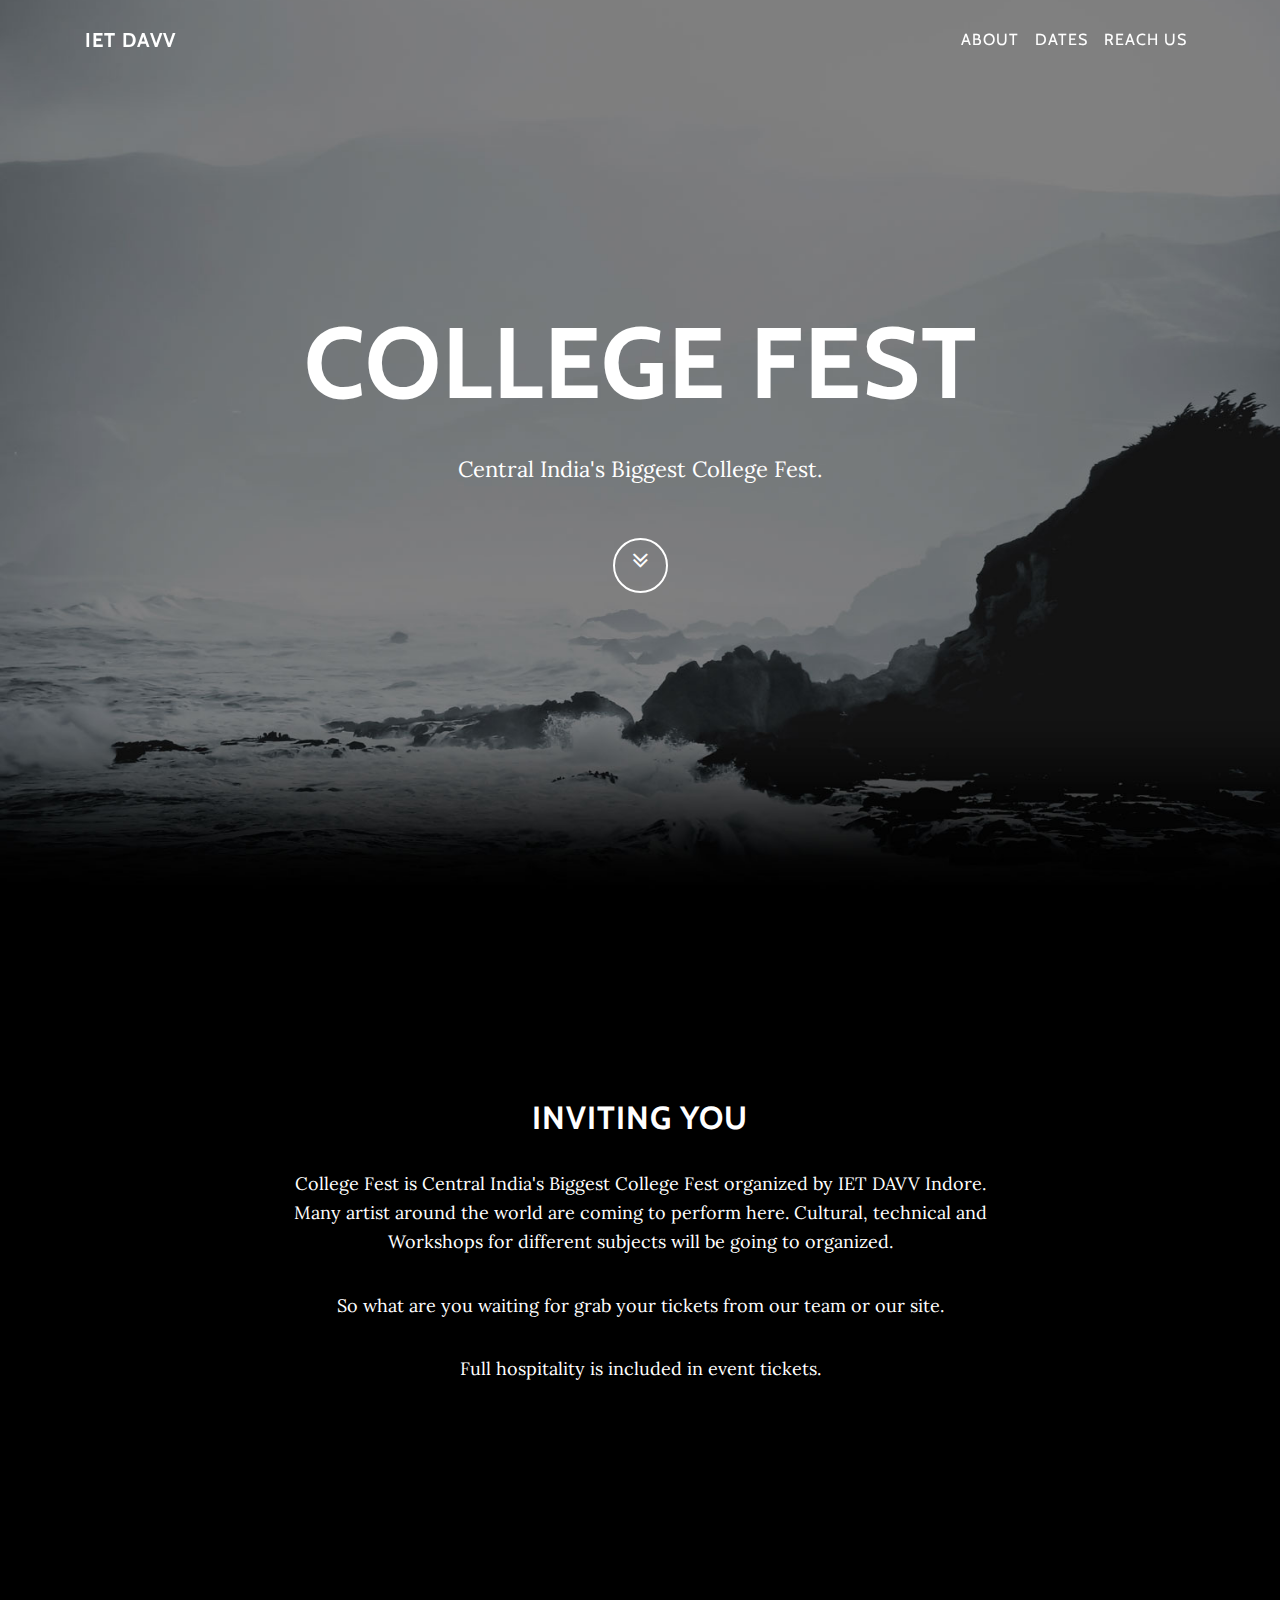
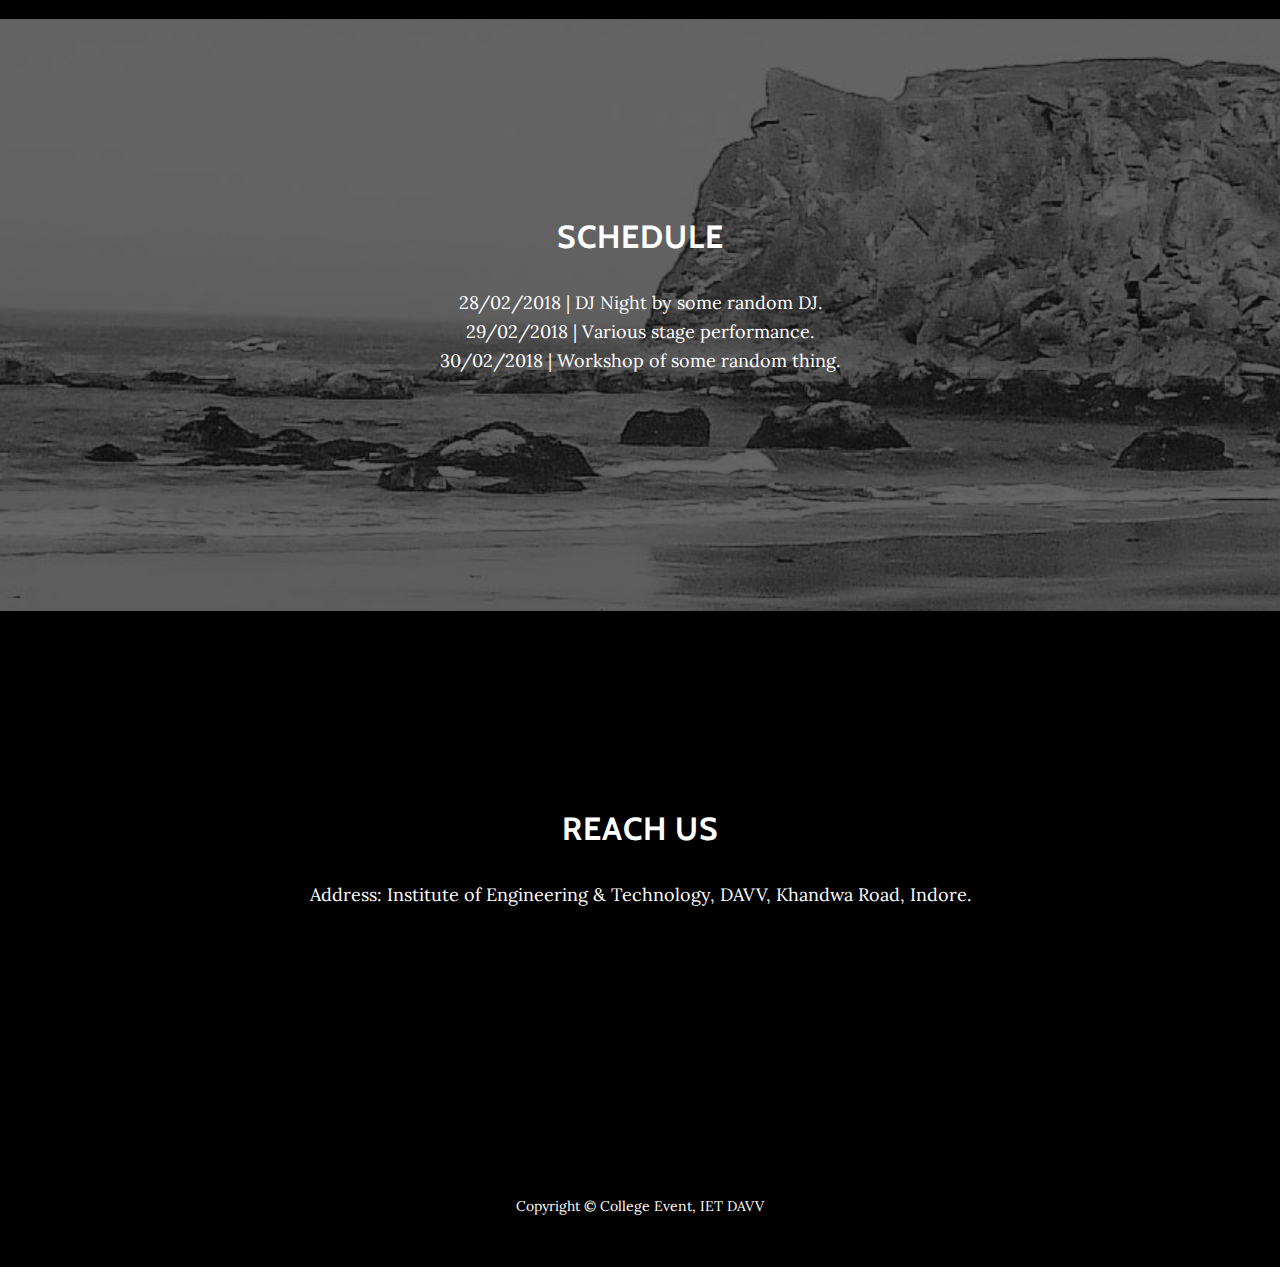
<file: assignment6/index.html>
<!--Develop an attractive Web site for an event to be organized in your institute.-->
<html>
 <head>
    <title>Assignment 6: Event Site</title>
    <link href="vendor/bootstrap/css/bootstrap.min.css" rel="stylesheet">
    <!-- Custom fonts-->
    <link href="vendor/font-awesome/css/font-awesome.min.css" rel="stylesheet" type="text/css">
    <link href="https://fonts.googleapis.com/css?family=Lora:400,700,400italic,700italic" rel="stylesheet" type="text/css">
    <link href='https://fonts.googleapis.com/css?family=Cabin:700' rel='stylesheet' type='text/css'>
    <!-- Custom styles -->
    <link href="css/grayscale.min.css" rel="stylesheet">
  </head>
  <body id="page-top">
    <!-- Navigation -->
    <nav class="navbar navbar-expand-lg navbar-light fixed-top" id="mainNav">
      <div class="container">
        <a class="navbar-brand js-scroll-trigger" href="#page-top">IET DAVV</a>
        <button class="navbar-toggler navbar-toggler-right" type="button" data-toggle="collapse" data-target="#navbarResponsive" aria-controls="navbarResponsive" aria-expanded="false" aria-label="Toggle navigation">
          Menu
          <i class="fa fa-bars"></i>
        </button>
        <div class="collapse navbar-collapse" id="navbarResponsive">
          <ul class="navbar-nav ml-auto">
            <li class="nav-item">
              <a class="nav-link js-scroll-trigger" href="#about">About</a>
            </li>
            <li class="nav-item">
              <a class="nav-link js-scroll-trigger" href="#dates">Dates</a>
            </li>
            <li class="nav-item">
              <a class="nav-link js-scroll-trigger" href="#contact">Reach Us</a>
            </li>
          </ul>
        </div>
      </div>
    </nav>

    <!-- Header -->
    <header class="masthead">
      <div class="intro-body">
        <div class="container">
          <div class="row">
            <div class="col-lg-8 mx-auto">
              <h1 class="brand-heading">College Fest</h1>
              <p class="intro-text">Central India's Biggest College Fest.</p>
              <a href="#about" class="btn btn-circle js-scroll-trigger">
                <i class="fa fa-angle-double-down animated"></i>
              </a>
            </div>
          </div>
        </div>
      </div>
    </header>

    <!-- About Section -->
    <section id="about" class="content-section text-center">
      <div class="container">
        <div class="row">
          <div class="col-lg-8 mx-auto">
            <h2>Inviting you</h2>
            <p>College Fest is Central India's Biggest College Fest organized by IET DAVV Indore. Many artist around the world are coming to perform here. Cultural, technical and Workshops for different subjects will be going to organized.</p>
            <p>So what are you waiting for grab your tickets from our team or our site.</p>
            <p>Full hospitality is included in event tickets.</p>
          </div>
        </div>
      </div>
    </section>

    <!-- Dates Section -->
    <section id="dates" class="download-section content-section text-center">
      <div class="container">
        <div class="col-lg-8 mx-auto">
          <h2>schedule</h2>
          <p>
          28/02/2018 | DJ Night by some random DJ.<br>
          29/02/2018 | Various stage performance.<br>
          30/02/2018 | Workshop of some random thing.<br>
          </p>
        </div>
      </div>
    </section>

    <!-- Contact Section -->
    <section id="contact" class="content-section text-center">
      <div class="container">
        <div class="row">
          <div class="col-lg-8 mx-auto">
            <h2>Reach Us</h2>
            <p>Address: Institute of Engineering & Technology, DAVV, Khandwa Road, Indore.</p>
          </div>
        </div>
      </div>
    </section>
    <!-- Footer -->
    <footer>
      <div class="container text-center">
        <p>Copyright &copy; College Event, IET DAVV</p>
      </div>
    </footer>

    <!-- Bootstrap core JavaScript -->
    <script src="vendor/jquery/jquery.min.js"></script>
    <script src="vendor/popper/popper.min.js"></script>
    <script src="vendor/bootstrap/js/bootstrap.min.js"></script>
  </body>
</html>
</file>
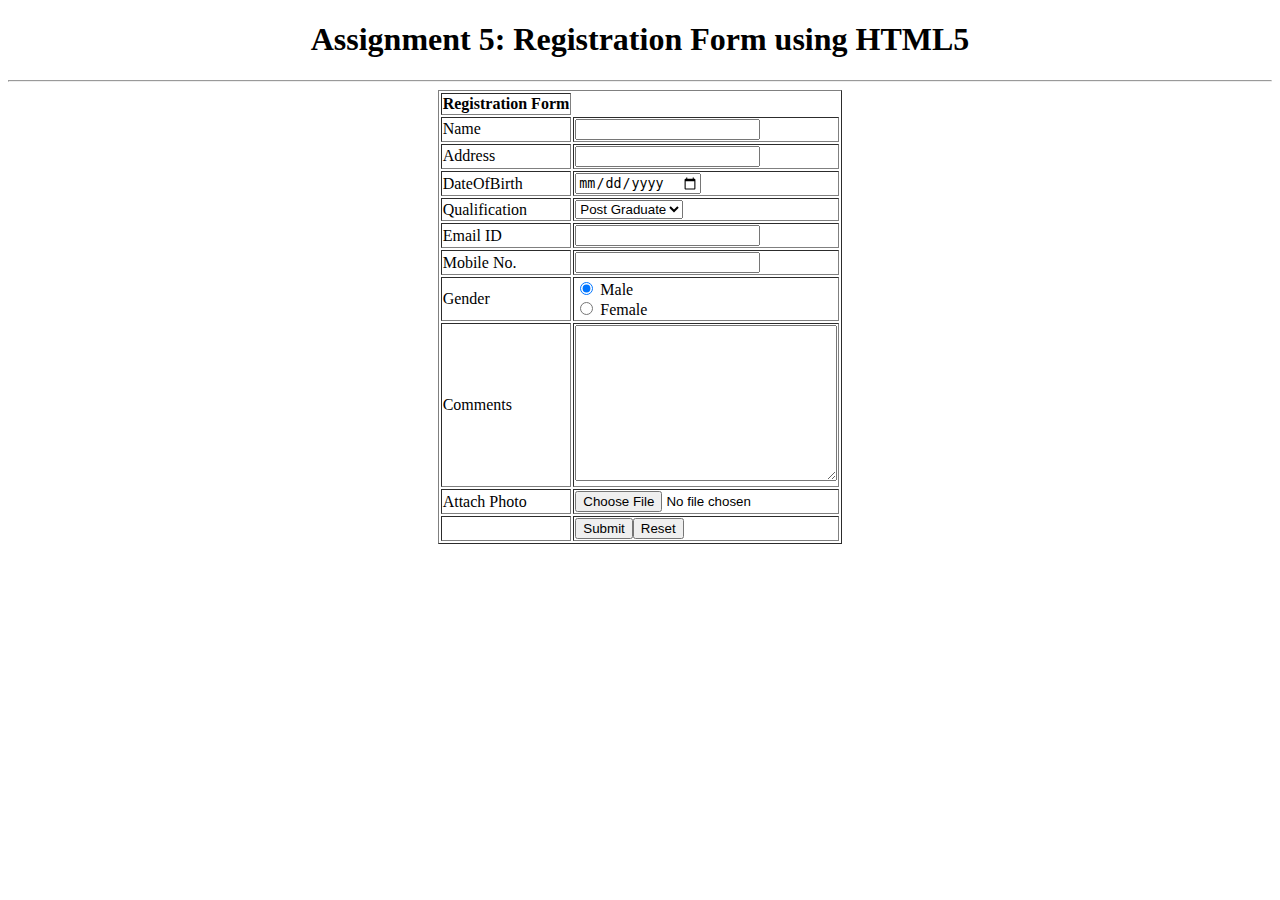
<file: assignment5.html>
<!DOCTYPE html>
<html>
<head>
	<title>Assignment 5: Registration Form using HTML5</title>
</head>
<body>
<h1 align="center"> Assignment 5: Registration Form using HTML5</h1>
<hr>

<table border="1" align="center">
<form>
	<tr>
		<th>Registration Form</th>
	</tr>
	<tr>
		<td>Name</td>
		<td><input type="text" name="name" required></td>
	</tr>

	<tr>
		<td>Address</td>
		<td><input type="text" name="address"></td>
	</tr>
	<tr>
		<td>DateOfBirth</td>
		<td><input type="date" name="dateofbirth" required></td>
	</tr>
	<tr>
		<td>Qualification</td>
		<td><select name="Qualification">

                <option value="PG">Post Graduate</option>
                <option value="Graduate">Graduate</option>
                <option value="SSC">SSC</option>
                <option value="HSC">HSC</option>
        </select>
		</td>
	</tr>
	<tr>
		<td>Email ID</td>
		<td><input type="email" name="email" required></td>
	</tr>
	<tr>
		<td>Mobile No.</td>
		<td><input type="text" name="mobile" min="10" max="13" pattern="[789][0-9]{9}" required></td>
	</tr>
	<tr>
		<td>Gender</td>
		<td><input type="radio" name="gender" value="male" checked> Male<br>
  			<input type="radio" name="gender" value="female"> Female
  		</td>
	</tr>
	<tr>
		<td>Comments</td>
		<td> <textarea name="comment" rows="10" cols="30">
		</textarea> </td>
	</tr>
	<tr>
		<td>Attach Photo</td>
		<td> <input type="file" name="Picture" required> </td>
	</tr>
	<tr>
		<td></td>
		<td><button type="submit" value="Submit">Submit</button><button type="reset" value="Reset">Reset</button></td>
	</tr>
</table>
</form>
</body>
</html>
</file>
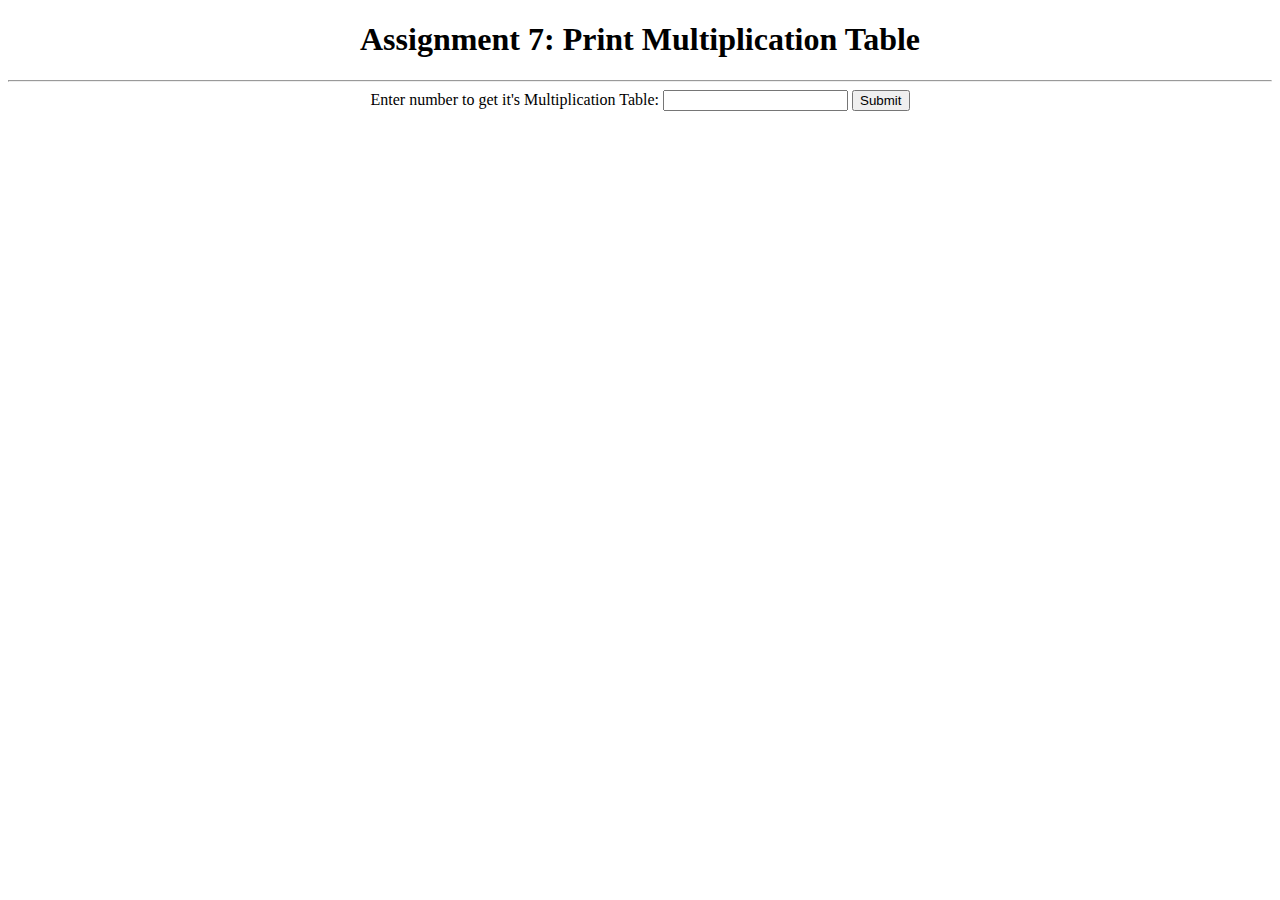
<file: assignment7.html>
<!--. Create javaScript program to print multiplication table using InnerHTML-->
<!DOCTYPE html>
<html>
<head>
	<title>Assignment 7: JavaScript Program</title>
<meta http-equiv="content-type" content="text/html; charset=utf-8" />

</head>
<body>
<h1 align="center">Assignment 7: Print Multiplication Table</h1>
<hr>
<div align="center">
Enter number to get it's Multiplication Table: <input type="text" id="num" max="10" min="1">

<input type="submit" value="Submit" onclick="multiplicationtable()"></div>
<br>
<div id="out" align="center"></div>

<script type="text/javascript" >  
function multiplicationtable() {  
var num = document.getElementById("num").value;  
 var no = parseInt(num);
 var table="";
 var i;
 for (i = 1; i <100; i++) {

 	table += (no +" X " +i +" = " +no*i + "<br>"); 
 }

 	document.getElementById('out').innerHTML=table;  
 
 }  
  </script>  

</body>
</html>
</file>
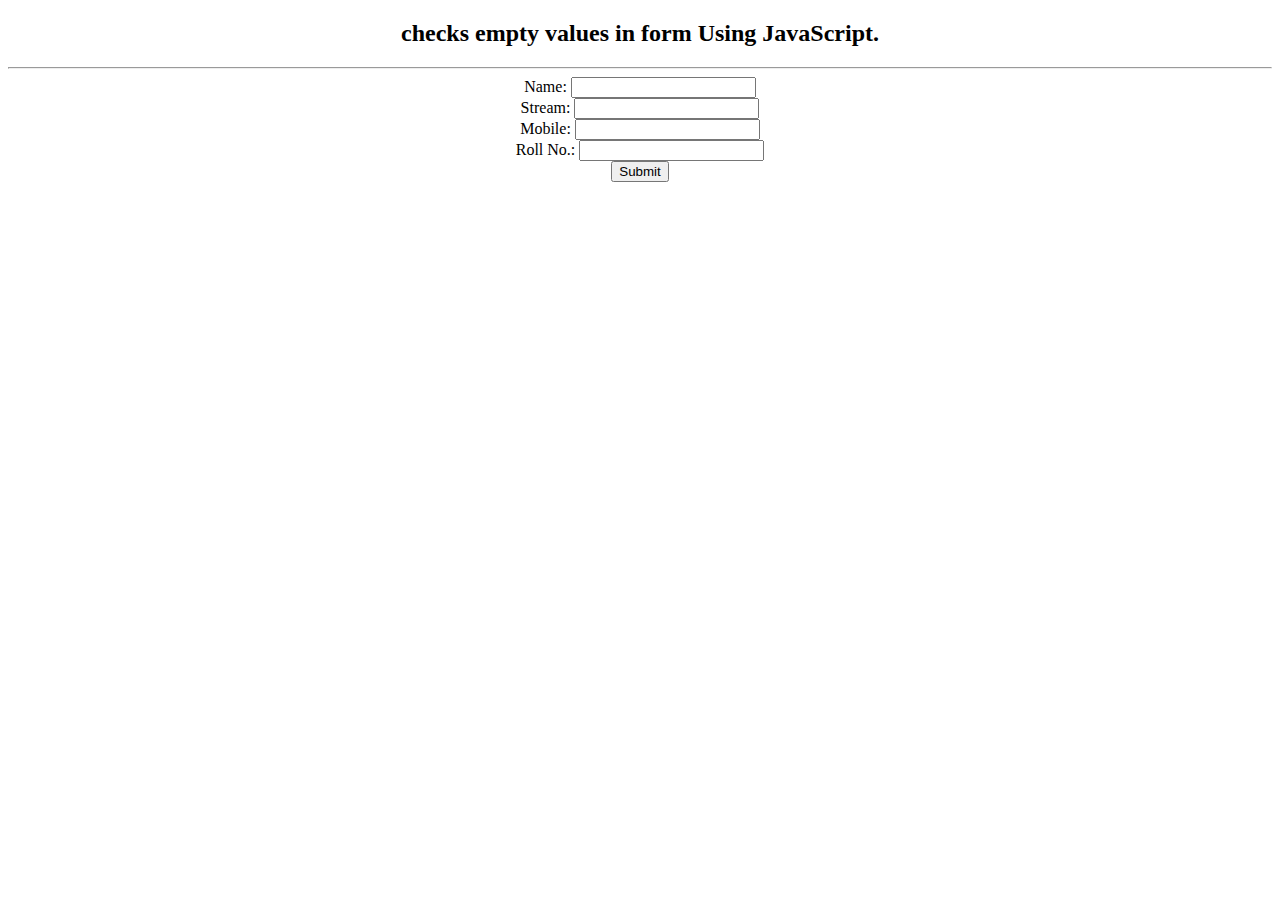
<file: assignment8.html>
<!DOCTYPE html>
<html>
<head>
	<title>Assignment 8: Form Validation Using JavaScript</title>
	<script>
function validateForm() {
    var x = document.forms["myForm"]["name"].value;
    var y = document.forms["myForm"]["class"].value;
    var z = document.forms["myForm"]["mobile"].value;
    var z1 = document.forms["myForm"]["rollno"].value;
    if (x == "") {
        alert("Enter your name.");
        return false;
    }
    if (y == "") {
    	alert("Enter your Stream.")
    	return false;
    }
    if (z== "") {
    	alert("Enter your Mobile Number.");
    }
    if(z1=''){
    	alert("Enter your Roll No.");
    	return false;
    }
}
</script>
</head>
<body>
<h2 align="center">checks empty values in form Using JavaScript.</h2>
<hr>
<div align="center">
<form name="myForm" onsubmit="return validateForm()">
Name: <input type="text" name="name"><br>
Stream: <input type="text" name="class"><br>
Mobile: <input type="text" name="mobile"><br>
Roll No.: <input type="text" name="rollno"><br>
<input type="submit" value="Submit">
</form>
</div>
</body>
</html>
</file>
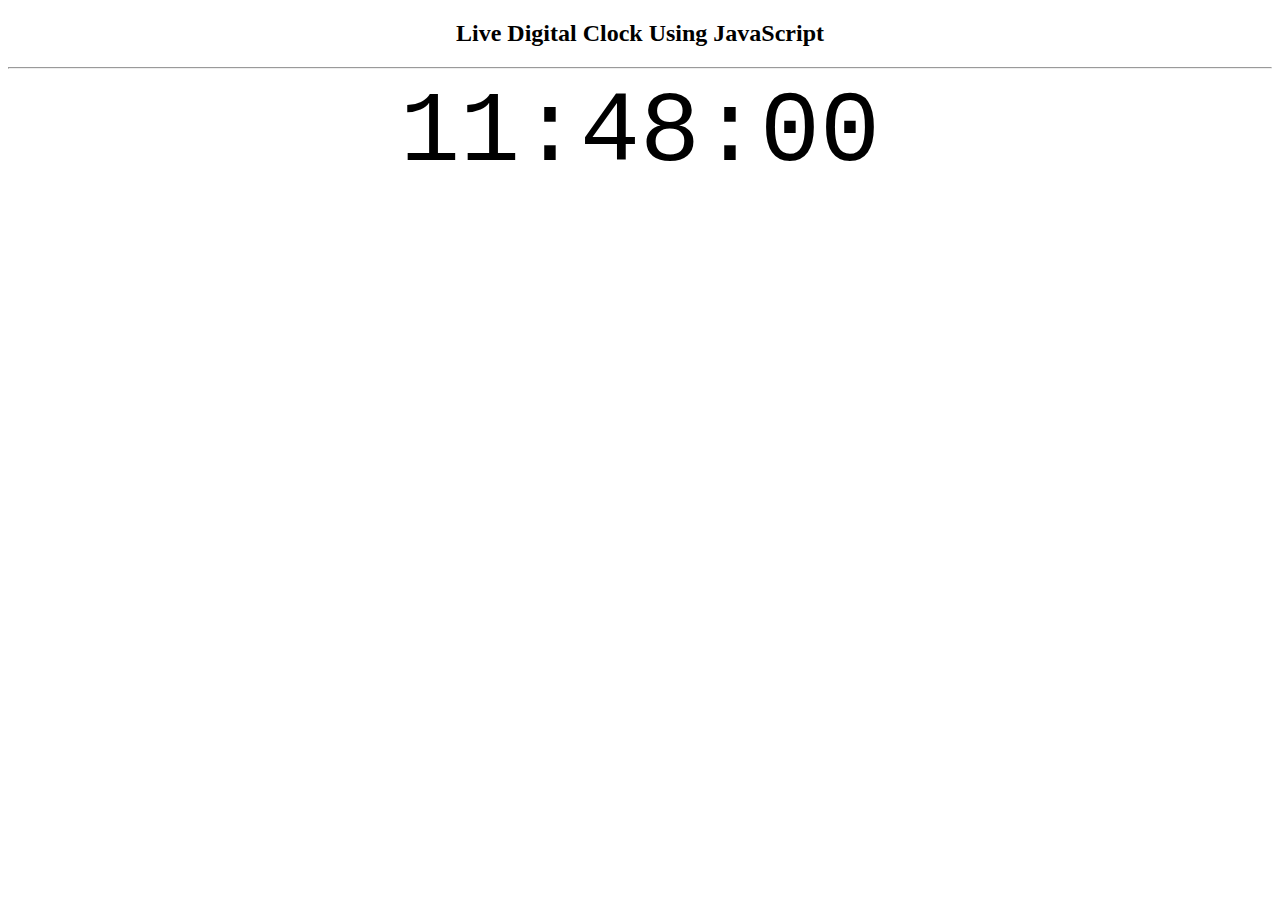
<file: assignment9.html>
<!DOCTYPE html>
<html>
<head>
	<title>Assignment 9: Live Digital Clock</title>
	<style type="text/css">
		.clock{
			text-align: center;
			font-size: 100px;
			font-family: "Courier New", "Lucida Console", "Monospce";
		}
	</style>
</head>
<body onload="startTime()">
<header>
 <h2 align="center">Live Digital Clock Using JavaScript</h2>
	<hr>
	</header>

<div class="clock" id="txt">

</div>

<script type="text/javascript">
		function startTime() {
    var today = new Date();
    var h = today.getHours();
    var m = today.getMinutes();
    var s = today.getSeconds();
    m = checkTime(m);
    s = checkTime(s);
    document.getElementById('txt').innerHTML =
    h + ":" + m + ":" + s;
    var t = setTimeout(startTime, 500);
}
function checkTime(i) {
    if (i < 10) {i = "0" + i};  // add zero in front of numbers < 10
    return i;
}
	</script>
</body>
</html>
</file>
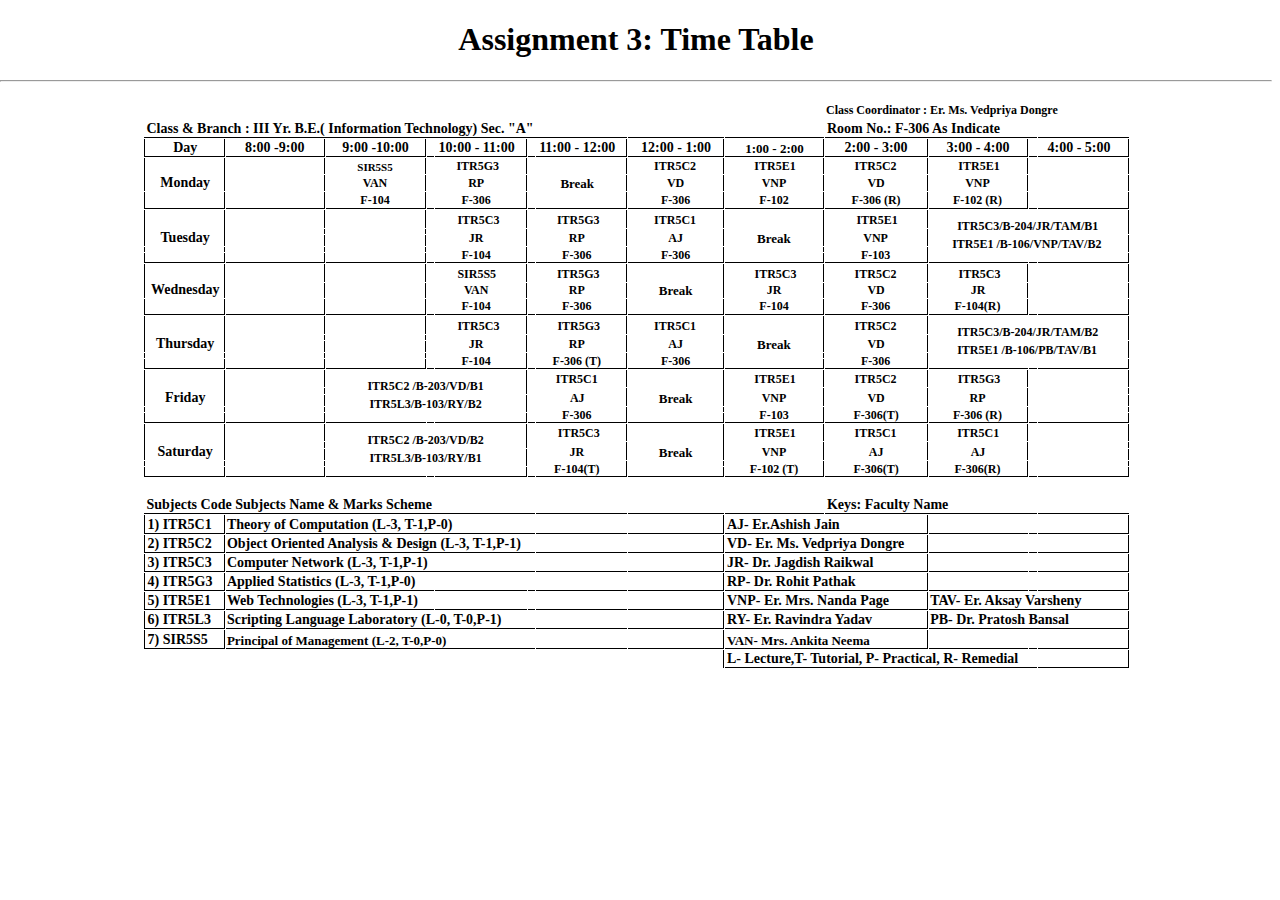
<file: assingment 3.html>
<!DOCTYPE html>
<html>
<head>
	<title>Assignment 3: Time Table</title>
	<style type="text/css">body {margin-top: 0px;margin-left: 0px;}

#page_1 {position:relative; overflow: hidden;margin: 17px 0px 156px 23px;padding: 0px;border: none;width: 1100px;}





.ft0{font: bold 17px 'Times New Roman';line-height: 19px;}
.ft1{font: bold 14px 'Times New Roman';line-height: 17px;}
.ft2{font: 1px 'Times New Roman';line-height: 1px;}
.ft3{font: bold 12px 'Times New Roman';line-height: 15px;}
.ft4{font: bold 13px 'Times New Roman';line-height: 15px;}
.ft5{font: bold 11px 'Times New Roman';line-height: 13px;}
.ft6{font: 1px 'Times New Roman';line-height: 5px;}
.ft7{font: 1px 'Times New Roman';line-height: 11px;}
.ft8{font: bold 12px 'Times New Roman';line-height: 14px;}
.ft9{font: 1px 'Times New Roman';line-height: 9px;}
.ft10{font: 1px 'Times New Roman';line-height: 6px;}

.p0{text-align: left;padding-left: 357px;margin-top: 0px;margin-bottom: 0px;}
.p1{text-align: left;padding-left: 375px;margin-top: 3px;margin-bottom: 0px;}
.p2{text-align: left;padding-left: 224px;margin-top: 1px;margin-bottom: 0px;}
.p3{text-align: left;margin-top: 0px;margin-bottom: 0px;white-space: nowrap;}
.p4{text-align: left;padding-left: 1px;margin-top: 0px;margin-bottom: 0px;white-space: nowrap;}
.p5{text-align: left;padding-left: 3px;margin-top: 0px;margin-bottom: 0px;white-space: nowrap;}
.p6{text-align: left;padding-left: 2px;margin-top: 0px;margin-bottom: 0px;white-space: nowrap;}
.p7{text-align: center;padding-left: 2px;margin-top: 0px;margin-bottom: 0px;white-space: nowrap;}
.p8{text-align: left;padding-left: 19px;margin-top: 0px;margin-bottom: 0px;white-space: nowrap;}
.p9{text-align: center;margin-top: 0px;margin-bottom: 0px;white-space: nowrap;}
.p10{text-align: center;padding-right: 8px;margin-top: 0px;margin-bottom: 0px;white-space: nowrap;}
.p11{text-align: center;padding-left: 1px;margin-top: 0px;margin-bottom: 0px;white-space: nowrap;}
.p12{text-align: right;padding-right: 17px;margin-top: 0px;margin-bottom: 0px;white-space: nowrap;}
.p13{text-align: center;padding-right: 1px;margin-top: 0px;margin-bottom: 0px;white-space: nowrap;}
.p14{text-align: left;padding-left: 21px;margin-top: 0px;margin-bottom: 0px;white-space: nowrap;}
.p15{text-align: center;padding-right: 9px;margin-top: 0px;margin-bottom: 0px;white-space: nowrap;}
.p16{text-align: left;padding-left: 22px;margin-top: 0px;margin-bottom: 0px;white-space: nowrap;}
.p17{text-align: center;padding-right: 6px;margin-top: 0px;margin-bottom: 0px;white-space: nowrap;}
.p18{text-align: left;padding-left: 28px;margin-top: 0px;margin-bottom: 0px;white-space: nowrap;}
.p19{text-align: left;padding-left: 23px;margin-top: 0px;margin-bottom: 0px;white-space: nowrap;}
.p20{text-align: center;padding-left: 3px;margin-top: 0px;margin-bottom: 0px;white-space: nowrap;}
.p21{text-align: center;padding-right: 5px;margin-top: 0px;margin-bottom: 0px;white-space: nowrap;}
.p22{text-align: left;padding-left: 41px;margin-top: 0px;margin-bottom: 0px;white-space: nowrap;}
.p23{text-align: left;padding-left: 43px;margin-top: 0px;margin-bottom: 0px;white-space: nowrap;}
.p24{text-align: left;padding-left: 2px;margin-top: 0px;margin-bottom: 0px;}

.td0{padding: 0px;margin: 0px;width: 83px;vertical-align: bottom;}
.td1{padding: 0px;margin: 0px;width: 100px;vertical-align: bottom;}
.td2{padding: 0px;margin: 0px;width: 8px;vertical-align: bottom;}
.td3{padding: 0px;margin: 0px;width: 92px;vertical-align: bottom;}
.td4{padding: 0px;margin: 0px;width: 304px;vertical-align: bottom;}
.td5{border-bottom: #000000 1px solid;padding: 0px;margin: 0px;width: 483px;vertical-align: bottom;}
.td6{border-bottom: #000000 1px solid;padding: 0px;margin: 0px;width: 100px;vertical-align: bottom;}
.td7{border-bottom: #000000 1px solid;padding: 0px;margin: 0px;width: 213px;vertical-align: bottom;}
.td8{border-bottom: #000000 1px solid;padding: 0px;margin: 0px;width: 91px;vertical-align: bottom;}
.td9{border-left: #000000 1px solid;border-right: #000000 1px solid;border-bottom: #000000 1px solid;padding: 0px;margin: 0px;width: 81px;vertical-align: bottom;}
.td10{border-right: #000000 1px solid;border-bottom: #000000 1px solid;padding: 0px;margin: 0px;width: 99px;vertical-align: bottom;}
.td11{border-bottom: #000000 1px solid;padding: 0px;margin: 0px;width: 8px;vertical-align: bottom;}
.td12{border-right: #000000 1px solid;border-bottom: #000000 1px solid;padding: 0px;margin: 0px;width: 91px;vertical-align: bottom;}
.td13{border-right: #000000 1px solid;border-bottom: #000000 1px solid;padding: 0px;margin: 0px;width: 103px;vertical-align: bottom;}
.td14{border-bottom: #000000 1px solid;padding: 0px;margin: 0px;width: 9px;vertical-align: bottom;}
.td15{border-right: #000000 1px solid;border-bottom: #000000 1px solid;padding: 0px;margin: 0px;width: 90px;vertical-align: bottom;}
.td16{border-left: #000000 1px solid;border-right: #000000 1px solid;padding: 0px;margin: 0px;width: 81px;vertical-align: bottom;}
.td17{border-right: #000000 1px solid;padding: 0px;margin: 0px;width: 99px;vertical-align: bottom;}
.td18{border-right: #000000 1px solid;padding: 0px;margin: 0px;width: 91px;vertical-align: bottom;}
.td19{border-right: #000000 1px solid;padding: 0px;margin: 0px;width: 103px;vertical-align: bottom;}
.td20{padding: 0px;margin: 0px;width: 9px;vertical-align: bottom;}
.td21{border-right: #000000 1px solid;padding: 0px;margin: 0px;width: 90px;vertical-align: bottom;}
.td22{border-right: #000000 1px solid;padding: 0px;margin: 0px;width: 199px;vertical-align: bottom;}
.td23{border-bottom: #000000 1px solid;padding: 0px;margin: 0px;width: 391px;vertical-align: bottom;}
.td24{border-bottom: #000000 1px solid;padding: 0px;margin: 0px;width: 92px;vertical-align: bottom;}
.td25{border-bottom: #000000 1px solid;padding: 0px;margin: 0px;width: 308px;vertical-align: bottom;}
.td26{border-right: #000000 1px solid;border-bottom: #000000 1px solid;padding: 0px;margin: 0px;width: 203px;vertical-align: bottom;}
.td27{border-bottom: #000000 1px solid;padding: 0px;margin: 0px;width: 208px;vertical-align: bottom;}
.td28{border-right: #000000 1px solid;border-bottom: #000000 1px solid;padding: 0px;margin: 0px;width: 199px;vertical-align: bottom;}
.td29{border-bottom: #000000 1px solid;padding: 0px;margin: 0px;width: 313px;vertical-align: bottom;}

.tr0{height: 18px;}
.tr1{height: 17px;}
.tr2{height: 32px;}
.tr3{height: 16px;}
.tr4{height: 34px;}
.tr5{height: 23px;}
.tr6{height: 5px;}
.tr7{height: 11px;}
.tr8{height: 14px;}
.tr9{height: 9px;}
.tr10{height: 33px;}
.tr11{height: 15px;}
.tr12{height: 6px;}
.tr13{height: 35px;}

.t0{width: 987px;margin-top: 17px;font: bold 12px 'Times New Roman';}
	</style>
</head>
<body>
<h1 align="center">Assignment 3: Time Table</h1>
<hr>
<div align="center">
<TABLE cellpadding=1 cellspacing=1 class="t0">
<TR>
	<TD class="tr0 td0"><P class="p3 ft2">&nbsp;</P></TD>
	<TD class="tr0 td1"><P class="p3 ft2">&nbsp;</P></TD>
	<TD class="tr0 td1"><P class="p3 ft2">&nbsp;</P></TD>
	<TD class="tr0 td2"><P class="p3 ft2">&nbsp;</P></TD>
	<TD class="tr0 td3"><P class="p3 ft2">&nbsp;</P></TD>
	<TD class="tr0 td2"><P class="p3 ft2">&nbsp;</P></TD>
	<TD class="tr0 td3"><P class="p3 ft2">&nbsp;</P></TD>
	<TD class="tr0 td1"><P class="p3 ft2">&nbsp;</P></TD>
	<TD class="tr0 td1"><P class="p3 ft2">&nbsp;</P></TD>
	<TD colspan=4 class="tr0 td4"><P class="p4 ft3">Class Coordinator : Er. Ms. Vedpriya Dongre</P></TD>
</TR>
<TR>
	<TD colspan=7 class="tr0 td5"><P class="p5 ft1">Class & Branch : III Yr. B.E.( Information Technology) Sec. "A"</P></TD>
	<TD class="tr0 td6"><P class="p3 ft2">&nbsp;</P></TD>
	<TD class="tr0 td6"><P class="p3 ft2">&nbsp;</P></TD>
	<TD colspan=3 class="tr0 td7"><P class="p6 ft1">Room No.: <NOBR>F-306</NOBR> As Indicate</P></TD>
	<TD class="tr0 td8"><P class="p3 ft2">&nbsp;</P></TD>
</TR>
<TR>
	<TD class="tr1 td9"><P class="p7 ft1">Day</P></TD>
	<TD class="tr1 td10"><P class="p8 ft1">8:00 <NOBR>-9:00</NOBR></P></TD>
	<TD class="tr1 td10"><P class="p9 ft1">9:00 <NOBR>-10:00</NOBR></P></TD>
	<TD class="tr1 td11"><P class="p3 ft2">&nbsp;</P></TD>
	<TD class="tr1 td12"><P class="p10 ft1">10:00 - 11:00</P></TD>
	<TD class="tr1 td11"><P class="p3 ft2">&nbsp;</P></TD>
	<TD class="tr1 td12"><P class="p10 ft1">11:00 - 12:00</P></TD>
	<TD class="tr1 td10"><P class="p11 ft1">12:00 - 1:00</P></TD>
	<TD class="tr1 td10"><P class="p11 ft4">1:00 - 2:00</P></TD>
	<TD class="tr1 td13"><P class="p9 ft1">2:00 - 3:00</P></TD>
	<TD class="tr1 td10"><P class="p9 ft1">3:00 - 4:00</P></TD>
	<TD class="tr1 td14"><P class="p3 ft2">&nbsp;</P></TD>
	<TD class="tr1 td15"><P class="p12 ft1">4:00 - 5:00</P></TD>
</TR>
<TR>
	<TD rowspan=2 class="tr2 td16"><P class="p7 ft1">Monday</P></TD>
	<TD class="tr3 td17"><P class="p3 ft2">&nbsp;</P></TD>
	<TD class="tr3 td17"><P class="p13 ft5">SIR5S5</P></TD>
	<TD class="tr3 td2"><P class="p3 ft2">&nbsp;</P></TD>
	<TD class="tr3 td18"><P class="p14 ft3">ITR5G3</P></TD>
	<TD class="tr3 td2"><P class="p3 ft2">&nbsp;</P></TD>
	<TD class="tr3 td18"><P class="p3 ft2">&nbsp;</P></TD>
	<TD class="tr3 td17"><P class="p13 ft3">ITR5C2</P></TD>
	<TD class="tr3 td17"><P class="p7 ft3">ITR5E1</P></TD>
	<TD class="tr3 td19"><P class="p13 ft3">ITR5C2</P></TD>
	<TD class="tr3 td17"><P class="p7 ft3">ITR5E1</P></TD>
	<TD class="tr3 td20"><P class="p3 ft2">&nbsp;</P></TD>
	<TD class="tr3 td21"><P class="p3 ft2">&nbsp;</P></TD>
</TR>
<TR>
	<TD class="tr3 td17"><P class="p3 ft2">&nbsp;</P></TD>
	<TD class="tr3 td17"><P class="p13 ft3">VAN</P></TD>
	<TD class="tr3 td2"><P class="p3 ft2">&nbsp;</P></TD>
	<TD class="tr3 td18"><P class="p15 ft3">RP</P></TD>
	<TD class="tr3 td2"><P class="p3 ft2">&nbsp;</P></TD>
	<TD class="tr3 td18"><P class="p10 ft4">Break</P></TD>
	<TD class="tr3 td17"><P class="p9 ft3">VD</P></TD>
	<TD class="tr3 td17"><P class="p9 ft3">VNP</P></TD>
	<TD class="tr3 td19"><P class="p9 ft3">VD</P></TD>
	<TD class="tr3 td17"><P class="p13 ft3">VNP</P></TD>
	<TD class="tr3 td20"><P class="p3 ft2">&nbsp;</P></TD>
	<TD class="tr3 td21"><P class="p3 ft2">&nbsp;</P></TD>
</TR>
<TR>
	<TD class="tr3 td9"><P class="p3 ft2">&nbsp;</P></TD>
	<TD class="tr3 td10"><P class="p3 ft2">&nbsp;</P></TD>
	<TD class="tr3 td10"><P class="p13 ft3"><NOBR>F-104</NOBR></P></TD>
	<TD class="tr3 td11"><P class="p3 ft2">&nbsp;</P></TD>
	<TD class="tr3 td12"><P class="p15 ft3"><NOBR>F-306</NOBR></P></TD>
	<TD class="tr3 td11"><P class="p3 ft2">&nbsp;</P></TD>
	<TD class="tr3 td12"><P class="p3 ft2">&nbsp;</P></TD>
	<TD class="tr3 td10"><P class="p9 ft3"><NOBR>F-306</NOBR></P></TD>
	<TD class="tr3 td10"><P class="p9 ft3"><NOBR>F-102</NOBR></P></TD>
	<TD class="tr3 td13"><P class="p9 ft3"><NOBR>F-306</NOBR> (R)</P></TD>
	<TD class="tr3 td10"><P class="p13 ft3"><NOBR>F-102</NOBR> (R)</P></TD>
	<TD class="tr3 td14"><P class="p3 ft2">&nbsp;</P></TD>
	<TD class="tr3 td15"><P class="p3 ft2">&nbsp;</P></TD>
</TR>
<TR>
	<TD rowspan=3 class="tr4 td16"><P class="p7 ft1">Tuesday</P></TD>
	<TD class="tr0 td17"><P class="p3 ft2">&nbsp;</P></TD>
	<TD class="tr0 td17"><P class="p3 ft2">&nbsp;</P></TD>
	<TD class="tr0 td2"><P class="p3 ft2">&nbsp;</P></TD>
	<TD class="tr0 td18"><P class="p16 ft3">ITR5C3</P></TD>
	<TD class="tr0 td2"><P class="p3 ft2">&nbsp;</P></TD>
	<TD class="tr0 td18"><P class="p17 ft3">ITR5G3</P></TD>
	<TD class="tr0 td17"><P class="p13 ft3">ITR5C1</P></TD>
	<TD rowspan=3 class="tr4 td17"><P class="p9 ft4">Break</P></TD>
	<TD class="tr0 td19"><P class="p7 ft3">ITR5E1</P></TD>
	<TD colspan=3 rowspan=2 class="tr5 td22"><P class="p18 ft3"><NOBR>ITR5C3/B-204/JR/TAM/B1</NOBR></P></TD>
</TR>
<TR>
	<TD class="tr6 td17"><P class="p3 ft6">&nbsp;</P></TD>
	<TD class="tr6 td17"><P class="p3 ft6">&nbsp;</P></TD>
	<TD class="tr6 td2"><P class="p3 ft6">&nbsp;</P></TD>
	<TD rowspan=2 class="tr3 td18"><P class="p15 ft3">JR</P></TD>
	<TD class="tr6 td2"><P class="p3 ft6">&nbsp;</P></TD>
	<TD rowspan=2 class="tr3 td18"><P class="p15 ft3">RP</P></TD>
	<TD rowspan=2 class="tr3 td17"><P class="p9 ft3">AJ</P></TD>
	<TD rowspan=2 class="tr3 td19"><P class="p13 ft3">VNP</P></TD>
</TR>
<TR>
	<TD class="tr7 td17"><P class="p3 ft7">&nbsp;</P></TD>
	<TD class="tr7 td17"><P class="p3 ft7">&nbsp;</P></TD>
	<TD class="tr7 td2"><P class="p3 ft7">&nbsp;</P></TD>
	<TD class="tr7 td2"><P class="p3 ft7">&nbsp;</P></TD>
	<TD colspan=3 rowspan=2 class="tr3 td22"><P class="p19 ft3"><NOBR>ITR5E1 /B-106/VNP/TAV/B2</NOBR></P></TD>
</TR>
<TR>
	<TD class="tr6 td16"><P class="p3 ft6">&nbsp;</P></TD>
	<TD class="tr6 td17"><P class="p3 ft6">&nbsp;</P></TD>
	<TD class="tr6 td17"><P class="p3 ft6">&nbsp;</P></TD>
	<TD class="tr6 td2"><P class="p3 ft6">&nbsp;</P></TD>
	<TD rowspan=2 class="tr8 td12"><P class="p15 ft8"><NOBR>F-104</NOBR></P></TD>
	<TD class="tr6 td2"><P class="p3 ft6">&nbsp;</P></TD>
	<TD rowspan=2 class="tr8 td12"><P class="p15 ft8"><NOBR>F-306</NOBR></P></TD>
	<TD rowspan=2 class="tr8 td10"><P class="p9 ft8"><NOBR>F-306</NOBR></P></TD>
	<TD class="tr6 td17"><P class="p3 ft6">&nbsp;</P></TD>
	<TD rowspan=2 class="tr8 td13"><P class="p13 ft8"><NOBR>F-103</NOBR></P></TD>
</TR>
<TR>
	<TD class="tr9 td9"><P class="p3 ft9">&nbsp;</P></TD>
	<TD class="tr9 td10"><P class="p3 ft9">&nbsp;</P></TD>
	<TD class="tr9 td10"><P class="p3 ft9">&nbsp;</P></TD>
	<TD class="tr9 td11"><P class="p3 ft9">&nbsp;</P></TD>
	<TD class="tr9 td11"><P class="p3 ft9">&nbsp;</P></TD>
	<TD class="tr9 td10"><P class="p3 ft9">&nbsp;</P></TD>
	<TD class="tr9 td6"><P class="p3 ft9">&nbsp;</P></TD>
	<TD class="tr9 td14"><P class="p3 ft9">&nbsp;</P></TD>
	<TD class="tr9 td15"><P class="p3 ft9">&nbsp;</P></TD>
</TR>
<TR>
	<TD rowspan=2 class="tr10 td16"><P class="p7 ft1">Wednesday</P></TD>
	<TD class="tr0 td17"><P class="p3 ft2">&nbsp;</P></TD>
	<TD class="tr0 td17"><P class="p3 ft2">&nbsp;</P></TD>
	<TD class="tr0 td2"><P class="p3 ft2">&nbsp;</P></TD>
	<TD class="tr0 td18"><P class="p16 ft3">SIR5S5</P></TD>
	<TD class="tr0 td2"><P class="p3 ft2">&nbsp;</P></TD>
	<TD class="tr0 td18"><P class="p17 ft3">ITR5G3</P></TD>
	<TD rowspan=2 class="tr10 td17"><P class="p9 ft4">Break</P></TD>
	<TD class="tr0 td17"><P class="p20 ft3">ITR5C3</P></TD>
	<TD class="tr0 td19"><P class="p13 ft3">ITR5C2</P></TD>
	<TD class="tr0 td17"><P class="p20 ft3">ITR5C3</P></TD>
	<TD class="tr0 td20"><P class="p3 ft2">&nbsp;</P></TD>
	<TD class="tr0 td21"><P class="p3 ft2">&nbsp;</P></TD>
</TR>
<TR>
	<TD class="tr11 td17"><P class="p3 ft2">&nbsp;</P></TD>
	<TD class="tr11 td17"><P class="p3 ft2">&nbsp;</P></TD>
	<TD class="tr11 td2"><P class="p3 ft2">&nbsp;</P></TD>
	<TD class="tr11 td18"><P class="p15 ft3">VAN</P></TD>
	<TD class="tr11 td2"><P class="p3 ft2">&nbsp;</P></TD>
	<TD class="tr11 td18"><P class="p15 ft3">RP</P></TD>
	<TD class="tr11 td17"><P class="p9 ft3">JR</P></TD>
	<TD class="tr11 td19"><P class="p9 ft3">VD</P></TD>
	<TD class="tr11 td17"><P class="p9 ft3">JR</P></TD>
	<TD class="tr11 td20"><P class="p3 ft2">&nbsp;</P></TD>
	<TD class="tr11 td21"><P class="p3 ft2">&nbsp;</P></TD>
</TR>
<TR>
	<TD class="tr11 td9"><P class="p3 ft2">&nbsp;</P></TD>
	<TD class="tr11 td10"><P class="p3 ft2">&nbsp;</P></TD>
	<TD class="tr11 td10"><P class="p3 ft2">&nbsp;</P></TD>
	<TD class="tr11 td11"><P class="p3 ft2">&nbsp;</P></TD>
	<TD class="tr11 td12"><P class="p15 ft3"><NOBR>F-104</NOBR></P></TD>
	<TD class="tr11 td11"><P class="p3 ft2">&nbsp;</P></TD>
	<TD class="tr11 td12"><P class="p15 ft3"><NOBR>F-306</NOBR></P></TD>
	<TD class="tr11 td10"><P class="p3 ft2">&nbsp;</P></TD>
	<TD class="tr11 td10"><P class="p9 ft3"><NOBR>F-104</NOBR></P></TD>
	<TD class="tr11 td13"><P class="p13 ft3"><NOBR>F-306</NOBR></P></TD>
	<TD class="tr11 td10"><P class="p13 ft3"><NOBR>F-104(R)</NOBR></P></TD>
	<TD class="tr11 td14"><P class="p3 ft2">&nbsp;</P></TD>
	<TD class="tr11 td15"><P class="p3 ft2">&nbsp;</P></TD>
</TR>
<TR>
	<TD rowspan=3 class="tr4 td16"><P class="p7 ft1">Thursday</P></TD>
	<TD class="tr0 td17"><P class="p3 ft2">&nbsp;</P></TD>
	<TD class="tr0 td17"><P class="p3 ft2">&nbsp;</P></TD>
	<TD class="tr0 td2"><P class="p3 ft2">&nbsp;</P></TD>
	<TD class="tr0 td18"><P class="p16 ft3">ITR5C3</P></TD>
	<TD class="tr0 td2"><P class="p3 ft2">&nbsp;</P></TD>
	<TD class="tr0 td18"><P class="p21 ft3">ITR5G3</P></TD>
	<TD class="tr0 td17"><P class="p13 ft3">ITR5C1</P></TD>
	<TD rowspan=3 class="tr4 td17"><P class="p9 ft4">Break</P></TD>
	<TD class="tr0 td19"><P class="p13 ft3">ITR5C2</P></TD>
	<TD colspan=3 rowspan=2 class="tr5 td22"><P class="p18 ft3"><NOBR>ITR5C3/B-204/JR/TAM/B2</NOBR></P></TD>
</TR>
<TR>
	<TD class="tr6 td17"><P class="p3 ft6">&nbsp;</P></TD>
	<TD class="tr6 td17"><P class="p3 ft6">&nbsp;</P></TD>
	<TD class="tr6 td2"><P class="p3 ft6">&nbsp;</P></TD>
	<TD rowspan=2 class="tr3 td18"><P class="p15 ft3">JR</P></TD>
	<TD class="tr6 td2"><P class="p3 ft6">&nbsp;</P></TD>
	<TD rowspan=2 class="tr3 td18"><P class="p15 ft3">RP</P></TD>
	<TD rowspan=2 class="tr3 td17"><P class="p9 ft3">AJ</P></TD>
	<TD rowspan=2 class="tr3 td19"><P class="p9 ft3">VD</P></TD>
</TR>
<TR>
	<TD class="tr7 td17"><P class="p3 ft7">&nbsp;</P></TD>
	<TD class="tr7 td17"><P class="p3 ft7">&nbsp;</P></TD>
	<TD class="tr7 td2"><P class="p3 ft7">&nbsp;</P></TD>
	<TD class="tr7 td2"><P class="p3 ft7">&nbsp;</P></TD>
	<TD colspan=3 rowspan=2 class="tr3 td22"><P class="p18 ft3"><NOBR>ITR5E1 /B-106/PB/TAV/B1</NOBR></P></TD>
</TR>
<TR>
	<TD class="tr6 td16"><P class="p3 ft6">&nbsp;</P></TD>
	<TD class="tr6 td17"><P class="p3 ft6">&nbsp;</P></TD>
	<TD class="tr6 td17"><P class="p3 ft6">&nbsp;</P></TD>
	<TD class="tr6 td2"><P class="p3 ft6">&nbsp;</P></TD>
	<TD rowspan=2 class="tr8 td12"><P class="p15 ft8"><NOBR>F-104</NOBR></P></TD>
	<TD class="tr6 td2"><P class="p3 ft6">&nbsp;</P></TD>
	<TD rowspan=2 class="tr8 td12"><P class="p15 ft8"><NOBR>F-306</NOBR> (T)</P></TD>
	<TD rowspan=2 class="tr8 td10"><P class="p9 ft8"><NOBR>F-306</NOBR></P></TD>
	<TD class="tr6 td17"><P class="p3 ft6">&nbsp;</P></TD>
	<TD rowspan=2 class="tr8 td13"><P class="p13 ft8"><NOBR>F-306</NOBR></P></TD>
</TR>
<TR>
	<TD class="tr9 td9"><P class="p3 ft9">&nbsp;</P></TD>
	<TD class="tr9 td10"><P class="p3 ft9">&nbsp;</P></TD>
	<TD class="tr9 td10"><P class="p3 ft9">&nbsp;</P></TD>
	<TD class="tr9 td11"><P class="p3 ft9">&nbsp;</P></TD>
	<TD class="tr9 td11"><P class="p3 ft9">&nbsp;</P></TD>
	<TD class="tr9 td10"><P class="p3 ft9">&nbsp;</P></TD>
	<TD class="tr9 td6"><P class="p3 ft9">&nbsp;</P></TD>
	<TD class="tr9 td14"><P class="p3 ft9">&nbsp;</P></TD>
	<TD class="tr9 td15"><P class="p3 ft9">&nbsp;</P></TD>
</TR>
<TR>
	<TD rowspan=3 class="tr4 td16"><P class="p7 ft1">Friday</P></TD>
	<TD class="tr1 td17"><P class="p3 ft2">&nbsp;</P></TD>
	<TD colspan=3 rowspan=2 class="tr5 td22"><P class="p22 ft3"><NOBR>ITR5C2 /B-203/VD/B1</NOBR></P></TD>
	<TD class="tr1 td2"><P class="p3 ft2">&nbsp;</P></TD>
	<TD class="tr1 td18"><P class="p15 ft3">ITR5C1</P></TD>
	<TD rowspan=3 class="tr4 td17"><P class="p9 ft4">Break</P></TD>
	<TD class="tr1 td17"><P class="p7 ft3">ITR5E1</P></TD>
	<TD class="tr1 td19"><P class="p13 ft3">ITR5C2</P></TD>
	<TD class="tr1 td17"><P class="p7 ft3">ITR5G3</P></TD>
	<TD class="tr1 td20"><P class="p3 ft2">&nbsp;</P></TD>
	<TD class="tr1 td21"><P class="p3 ft2">&nbsp;</P></TD>
</TR>
<TR>
	<TD class="tr12 td17"><P class="p3 ft10">&nbsp;</P></TD>
	<TD class="tr12 td2"><P class="p3 ft10">&nbsp;</P></TD>
	<TD rowspan=2 class="tr1 td18"><P class="p10 ft3">AJ</P></TD>
	<TD rowspan=2 class="tr1 td17"><P class="p9 ft3">VNP</P></TD>
	<TD rowspan=2 class="tr1 td19"><P class="p9 ft3">VD</P></TD>
	<TD rowspan=2 class="tr1 td17"><P class="p13 ft3">RP</P></TD>
	<TD class="tr12 td20"><P class="p3 ft10">&nbsp;</P></TD>
	<TD class="tr12 td21"><P class="p3 ft10">&nbsp;</P></TD>
</TR>
<TR>
	<TD class="tr7 td17"><P class="p3 ft7">&nbsp;</P></TD>
	<TD colspan=3 rowspan=2 class="tr3 td22"><P class="p23 ft3"><NOBR>ITR5L3/B-103/RY/B2</NOBR></P></TD>
	<TD class="tr7 td2"><P class="p3 ft7">&nbsp;</P></TD>
	<TD class="tr7 td20"><P class="p3 ft7">&nbsp;</P></TD>
	<TD class="tr7 td21"><P class="p3 ft7">&nbsp;</P></TD>
</TR>
<TR>
	<TD class="tr6 td16"><P class="p3 ft6">&nbsp;</P></TD>
	<TD class="tr6 td17"><P class="p3 ft6">&nbsp;</P></TD>
	<TD class="tr6 td2"><P class="p3 ft6">&nbsp;</P></TD>
	<TD rowspan=2 class="tr8 td12"><P class="p15 ft8"><NOBR>F-306</NOBR></P></TD>
	<TD class="tr6 td17"><P class="p3 ft6">&nbsp;</P></TD>
	<TD rowspan=2 class="tr8 td10"><P class="p9 ft8"><NOBR>F-103</NOBR></P></TD>
	<TD rowspan=2 class="tr8 td13"><P class="p9 ft8"><NOBR>F-306(T)</NOBR></P></TD>
	<TD rowspan=2 class="tr8 td10"><P class="p13 ft8"><NOBR>F-306</NOBR> (R)</P></TD>
	<TD class="tr6 td20"><P class="p3 ft6">&nbsp;</P></TD>
	<TD class="tr6 td21"><P class="p3 ft6">&nbsp;</P></TD>
</TR>
<TR>
	<TD class="tr9 td9"><P class="p3 ft9">&nbsp;</P></TD>
	<TD class="tr9 td10"><P class="p3 ft9">&nbsp;</P></TD>
	<TD class="tr9 td6"><P class="p3 ft9">&nbsp;</P></TD>
	<TD class="tr9 td11"><P class="p3 ft9">&nbsp;</P></TD>
	<TD class="tr9 td12"><P class="p3 ft9">&nbsp;</P></TD>
	<TD class="tr9 td11"><P class="p3 ft9">&nbsp;</P></TD>
	<TD class="tr9 td10"><P class="p3 ft9">&nbsp;</P></TD>
	<TD class="tr9 td14"><P class="p3 ft9">&nbsp;</P></TD>
	<TD class="tr9 td15"><P class="p3 ft9">&nbsp;</P></TD>
</TR>
<TR>
	<TD rowspan=3 class="tr4 td16"><P class="p7 ft1">Saturday</P></TD>
	<TD class="tr1 td17"><P class="p3 ft2">&nbsp;</P></TD>
	<TD colspan=3 rowspan=2 class="tr5 td22"><P class="p22 ft3"><NOBR>ITR5C2 /B-203/VD/B2</NOBR></P></TD>
	<TD class="tr1 td2"><P class="p3 ft2">&nbsp;</P></TD>
	<TD class="tr1 td18"><P class="p21 ft3">ITR5C3</P></TD>
	<TD rowspan=3 class="tr4 td17"><P class="p9 ft4">Break</P></TD>
	<TD class="tr1 td17"><P class="p7 ft3">ITR5E1</P></TD>
	<TD class="tr1 td19"><P class="p13 ft3">ITR5C1</P></TD>
	<TD class="tr1 td17"><P class="p18 ft3">ITR5C1</P></TD>
	<TD class="tr1 td20"><P class="p3 ft2">&nbsp;</P></TD>
	<TD class="tr1 td21"><P class="p3 ft2">&nbsp;</P></TD>
</TR>
<TR>
	<TD class="tr12 td17"><P class="p3 ft10">&nbsp;</P></TD>
	<TD class="tr12 td2"><P class="p3 ft10">&nbsp;</P></TD>
	<TD rowspan=2 class="tr1 td18"><P class="p15 ft3">JR</P></TD>
	<TD rowspan=2 class="tr1 td17"><P class="p9 ft3">VNP</P></TD>
	<TD rowspan=2 class="tr1 td19"><P class="p9 ft3">AJ</P></TD>
	<TD rowspan=2 class="tr1 td17"><P class="p9 ft3">AJ</P></TD>
	<TD class="tr12 td20"><P class="p3 ft10">&nbsp;</P></TD>
	<TD class="tr12 td21"><P class="p3 ft10">&nbsp;</P></TD>
</TR>
<TR>
	<TD class="tr7 td17"><P class="p3 ft7">&nbsp;</P></TD>
	<TD colspan=3 rowspan=2 class="tr3 td22"><P class="p23 ft3"><NOBR>ITR5L3/B-103/RY/B1</NOBR></P></TD>
	<TD class="tr7 td2"><P class="p3 ft7">&nbsp;</P></TD>
	<TD class="tr7 td20"><P class="p3 ft7">&nbsp;</P></TD>
	<TD class="tr7 td21"><P class="p3 ft7">&nbsp;</P></TD>
</TR>
<TR>
	<TD class="tr6 td16"><P class="p3 ft6">&nbsp;</P></TD>
	<TD class="tr6 td17"><P class="p3 ft6">&nbsp;</P></TD>
	<TD class="tr6 td2"><P class="p3 ft6">&nbsp;</P></TD>
	<TD rowspan=2 class="tr8 td12"><P class="p15 ft8"><NOBR>F-104(T)</NOBR></P></TD>
	<TD class="tr6 td17"><P class="p3 ft6">&nbsp;</P></TD>
	<TD rowspan=2 class="tr8 td10"><P class="p9 ft8"><NOBR>F-102</NOBR> (T)</P></TD>
	<TD rowspan=2 class="tr8 td13"><P class="p9 ft8"><NOBR>F-306(T)</NOBR></P></TD>
	<TD rowspan=2 class="tr8 td10"><P class="p13 ft8"><NOBR>F-306(R)</NOBR></P></TD>
	<TD class="tr6 td20"><P class="p3 ft6">&nbsp;</P></TD>
	<TD class="tr6 td21"><P class="p3 ft6">&nbsp;</P></TD>
</TR>
<TR>
	<TD class="tr9 td9"><P class="p3 ft9">&nbsp;</P></TD>
	<TD class="tr9 td10"><P class="p3 ft9">&nbsp;</P></TD>
	<TD class="tr9 td6"><P class="p3 ft9">&nbsp;</P></TD>
	<TD class="tr9 td11"><P class="p3 ft9">&nbsp;</P></TD>
	<TD class="tr9 td12"><P class="p3 ft9">&nbsp;</P></TD>
	<TD class="tr9 td11"><P class="p3 ft9">&nbsp;</P></TD>
	<TD class="tr9 td10"><P class="p3 ft9">&nbsp;</P></TD>
	<TD class="tr9 td14"><P class="p3 ft9">&nbsp;</P></TD>
	<TD class="tr9 td15"><P class="p3 ft9">&nbsp;</P></TD>
</TR>
<TR>
	<TD colspan=6 class="tr13 td23"><P class="p5 ft1">Subjects Code Subjects Name & Marks Scheme</P></TD>
	<TD class="tr13 td24"><P class="p3 ft2">&nbsp;</P></TD>
	<TD class="tr13 td6"><P class="p3 ft2">&nbsp;</P></TD>
	<TD class="tr13 td6"><P class="p3 ft2">&nbsp;</P></TD>
	<TD colspan=3 class="tr13 td7"><P class="p6 ft1">Keys: Faculty Name</P></TD>
	<TD class="tr13 td8"><P class="p3 ft2">&nbsp;</P></TD>
</TR>
<TR>
	<TD class="tr0 td9"><P class="p5 ft1">1) ITR5C1</P></TD>
	<TD colspan=5 class="tr0 td25"><P class="p4 ft1">Theory of Computation <NOBR>(L-3,</NOBR> <NOBR>T-1,P-0)</NOBR></P></TD>
	<TD class="tr0 td24"><P class="p3 ft2">&nbsp;</P></TD>
	<TD class="tr0 td10"><P class="p3 ft2">&nbsp;</P></TD>
	<TD colspan=2 class="tr0 td26"><P class="p6 ft1">AJ- Er.Ashish Jain</P></TD>
	<TD class="tr0 td6"><P class="p3 ft2">&nbsp;</P></TD>
	<TD class="tr0 td14"><P class="p3 ft2">&nbsp;</P></TD>
	<TD class="tr0 td15"><P class="p3 ft2">&nbsp;</P></TD>
</TR>
<TR>
	<TD class="tr1 td9"><P class="p5 ft1">2) ITR5C2</P></TD>
	<TD colspan=5 class="tr1 td25"><P class="p4 ft1">Object Oriented Analysis & Design <NOBR>(L-3,</NOBR> <NOBR>T-1,P-1)</NOBR></P></TD>
	<TD class="tr1 td24"><P class="p3 ft2">&nbsp;</P></TD>
	<TD class="tr1 td10"><P class="p3 ft2">&nbsp;</P></TD>
	<TD colspan=2 class="tr1 td26"><P class="p6 ft1">VD- Er. Ms. Vedpriya Dongre</P></TD>
	<TD class="tr1 td6"><P class="p3 ft2">&nbsp;</P></TD>
	<TD class="tr1 td14"><P class="p3 ft2">&nbsp;</P></TD>
	<TD class="tr1 td15"><P class="p3 ft2">&nbsp;</P></TD>
</TR>
<TR>
	<TD class="tr1 td9"><P class="p5 ft1">3) ITR5C3</P></TD>
	<TD colspan=5 class="tr1 td25"><P class="p4 ft1">Computer Network <NOBR>(L-3,</NOBR> <NOBR>T-1,P-1)</NOBR></P></TD>
	<TD class="tr1 td24"><P class="p3 ft2">&nbsp;</P></TD>
	<TD class="tr1 td10"><P class="p3 ft2">&nbsp;</P></TD>
	<TD colspan=2 class="tr1 td26"><P class="p6 ft1">JR- Dr. Jagdish Raikwal</P></TD>
	<TD class="tr1 td6"><P class="p3 ft2">&nbsp;</P></TD>
	<TD class="tr1 td14"><P class="p3 ft2">&nbsp;</P></TD>
	<TD class="tr1 td15"><P class="p3 ft2">&nbsp;</P></TD>
</TR>
<TR>
	<TD class="tr1 td9"><P class="p5 ft1">4) ITR5G3</P></TD>
	<TD colspan=3 class="tr1 td27"><P class="p4 ft1">Applied Statistics <NOBR>(L-3,</NOBR> <NOBR>T-1,P-0)</NOBR></P></TD>
	<TD class="tr1 td24"><P class="p3 ft2">&nbsp;</P></TD>
	<TD class="tr1 td11"><P class="p3 ft2">&nbsp;</P></TD>
	<TD class="tr1 td24"><P class="p3 ft2">&nbsp;</P></TD>
	<TD class="tr1 td10"><P class="p3 ft2">&nbsp;</P></TD>
	<TD colspan=2 class="tr1 td26"><P class="p6 ft1">RP- Dr. Rohit Pathak</P></TD>
	<TD class="tr1 td6"><P class="p3 ft2">&nbsp;</P></TD>
	<TD class="tr1 td14"><P class="p3 ft2">&nbsp;</P></TD>
	<TD class="tr1 td15"><P class="p3 ft2">&nbsp;</P></TD>
</TR>
<TR>
	<TD class="tr1 td9"><P class="p5 ft1">5) ITR5E1</P></TD>
	<TD colspan=3 class="tr1 td27"><P class="p4 ft1">Web Technologies <NOBR>(L-3,</NOBR> <NOBR>T-1,P-1)</NOBR></P></TD>
	<TD class="tr1 td24"><P class="p3 ft2">&nbsp;</P></TD>
	<TD class="tr1 td11"><P class="p3 ft2">&nbsp;</P></TD>
	<TD class="tr1 td24"><P class="p3 ft2">&nbsp;</P></TD>
	<TD class="tr1 td10"><P class="p3 ft2">&nbsp;</P></TD>
	<TD colspan=2 class="tr1 td26"><P class="p6 ft1">VNP- Er. Mrs. Nanda Page</P></TD>
	<TD colspan=3 class="tr1 td28"><P class="p4 ft1">TAV- Er. Aksay Varsheny</P></TD>
</TR>
<TR>
	<TD class="tr1 td9"><P class="p5 ft1">6) ITR5L3</P></TD>
	<TD colspan=5 class="tr1 td25"><P class="p4 ft1">Scripting Language Laboratory <NOBR>(L-0,</NOBR> <NOBR>T-0,P-1)</NOBR></P></TD>
	<TD class="tr1 td24"><P class="p3 ft2">&nbsp;</P></TD>
	<TD class="tr1 td10"><P class="p3 ft2">&nbsp;</P></TD>
	<TD colspan=2 class="tr1 td26"><P class="p6 ft1">RY- Er. Ravindra Yadav</P></TD>
	<TD colspan=3 class="tr1 td28"><P class="p4 ft1">PB- Dr. Pratosh Bansal</P></TD>
</TR>
<TR>
	<TD class="tr0 td9"><P class="p5 ft1">7) SIR5S5</P></TD>
	<TD colspan=5 class="tr0 td25"><P class="p4 ft4">Principal of Management <NOBR>(L-2,</NOBR> <NOBR>T-0,P-0)</NOBR></P></TD>
	<TD class="tr0 td24"><P class="p3 ft2">&nbsp;</P></TD>
	<TD class="tr0 td10"><P class="p3 ft2">&nbsp;</P></TD>
	<TD colspan=2 class="tr0 td26"><P class="p6 ft4">VAN- Mrs. Ankita Neema</P></TD>
	<TD class="tr0 td6"><P class="p3 ft2">&nbsp;</P></TD>
	<TD class="tr0 td14"><P class="p3 ft2">&nbsp;</P></TD>
	<TD class="tr0 td15"><P class="p3 ft2">&nbsp;</P></TD>
</TR>
<TR>
	<TD class="tr0 td0"><P class="p3 ft2">&nbsp;</P></TD>
	<TD class="tr0 td1"><P class="p3 ft2">&nbsp;</P></TD>
	<TD class="tr0 td1"><P class="p3 ft2">&nbsp;</P></TD>
	<TD class="tr0 td2"><P class="p3 ft2">&nbsp;</P></TD>
	<TD class="tr0 td3"><P class="p3 ft2">&nbsp;</P></TD>
	<TD class="tr0 td2"><P class="p3 ft2">&nbsp;</P></TD>
	<TD class="tr0 td3"><P class="p3 ft2">&nbsp;</P></TD>
	<TD class="tr0 td17"><P class="p3 ft2">&nbsp;</P></TD>
	<TD colspan=4 class="tr1 td29"><P class="p6 ft1">L- Lecture,T- Tutorial, P- Practical, R- Remedial</P></TD>
	<TD class="tr1 td15"><P class="p3 ft2">&nbsp;</P></TD>
</TR>
</TABLE>
</div>
</body>
</html>
</file>
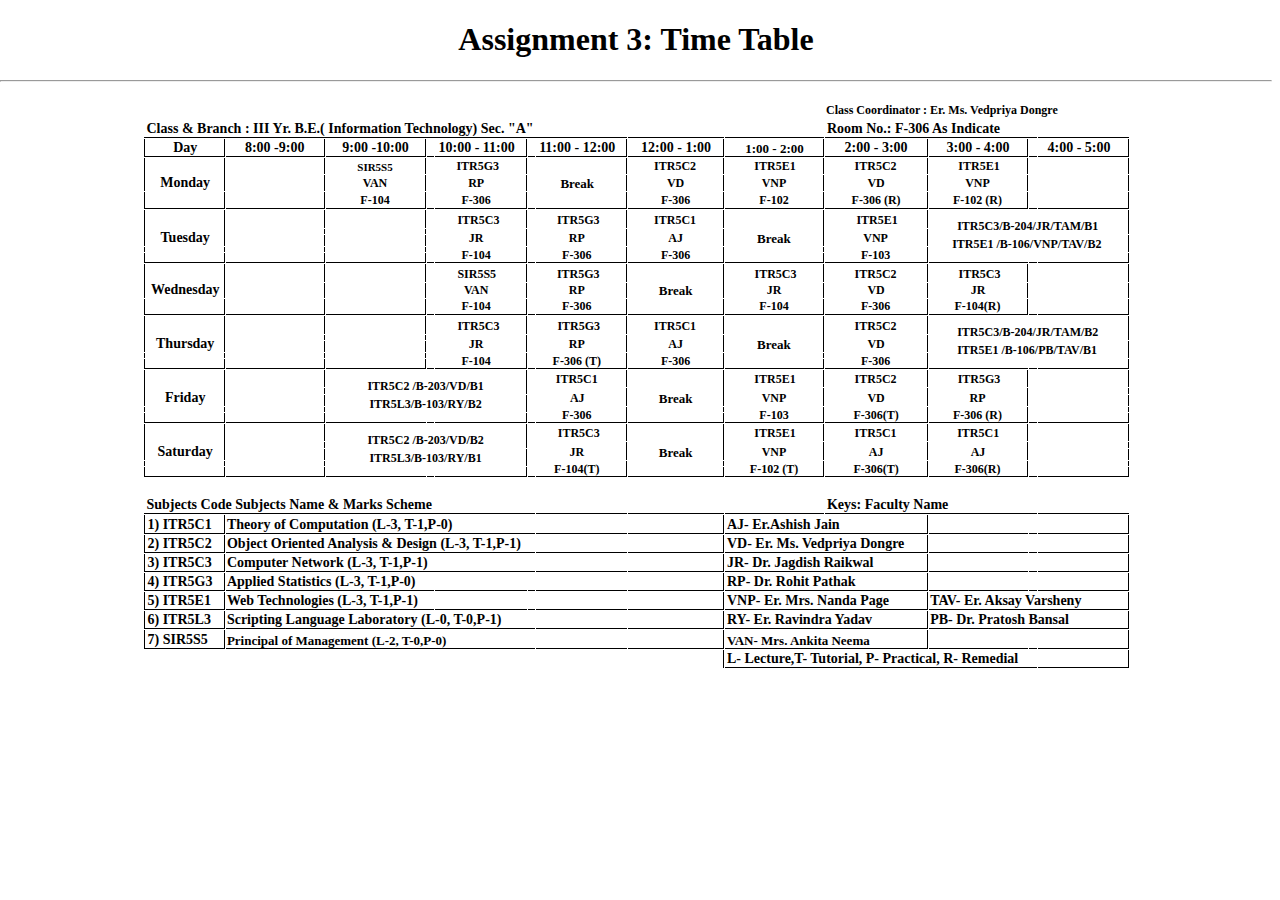
<file: assingment3.html>
<!DOCTYPE html>
<html>
<head>
	<title>Assignment 3: Time Table</title>
	<style type="text/css">body {margin-top: 0px;margin-left: 0px;}

#page_1 {position:relative; overflow: hidden;margin: 17px 0px 156px 23px;padding: 0px;border: none;width: 1100px;}





.ft0{font: bold 17px 'Times New Roman';line-height: 19px;}
.ft1{font: bold 14px 'Times New Roman';line-height: 17px;}
.ft2{font: 1px 'Times New Roman';line-height: 1px;}
.ft3{font: bold 12px 'Times New Roman';line-height: 15px;}
.ft4{font: bold 13px 'Times New Roman';line-height: 15px;}
.ft5{font: bold 11px 'Times New Roman';line-height: 13px;}
.ft6{font: 1px 'Times New Roman';line-height: 5px;}
.ft7{font: 1px 'Times New Roman';line-height: 11px;}
.ft8{font: bold 12px 'Times New Roman';line-height: 14px;}
.ft9{font: 1px 'Times New Roman';line-height: 9px;}
.ft10{font: 1px 'Times New Roman';line-height: 6px;}

.p0{text-align: left;padding-left: 357px;margin-top: 0px;margin-bottom: 0px;}
.p1{text-align: left;padding-left: 375px;margin-top: 3px;margin-bottom: 0px;}
.p2{text-align: left;padding-left: 224px;margin-top: 1px;margin-bottom: 0px;}
.p3{text-align: left;margin-top: 0px;margin-bottom: 0px;white-space: nowrap;}
.p4{text-align: left;padding-left: 1px;margin-top: 0px;margin-bottom: 0px;white-space: nowrap;}
.p5{text-align: left;padding-left: 3px;margin-top: 0px;margin-bottom: 0px;white-space: nowrap;}
.p6{text-align: left;padding-left: 2px;margin-top: 0px;margin-bottom: 0px;white-space: nowrap;}
.p7{text-align: center;padding-left: 2px;margin-top: 0px;margin-bottom: 0px;white-space: nowrap;}
.p8{text-align: left;padding-left: 19px;margin-top: 0px;margin-bottom: 0px;white-space: nowrap;}
.p9{text-align: center;margin-top: 0px;margin-bottom: 0px;white-space: nowrap;}
.p10{text-align: center;padding-right: 8px;margin-top: 0px;margin-bottom: 0px;white-space: nowrap;}
.p11{text-align: center;padding-left: 1px;margin-top: 0px;margin-bottom: 0px;white-space: nowrap;}
.p12{text-align: right;padding-right: 17px;margin-top: 0px;margin-bottom: 0px;white-space: nowrap;}
.p13{text-align: center;padding-right: 1px;margin-top: 0px;margin-bottom: 0px;white-space: nowrap;}
.p14{text-align: left;padding-left: 21px;margin-top: 0px;margin-bottom: 0px;white-space: nowrap;}
.p15{text-align: center;padding-right: 9px;margin-top: 0px;margin-bottom: 0px;white-space: nowrap;}
.p16{text-align: left;padding-left: 22px;margin-top: 0px;margin-bottom: 0px;white-space: nowrap;}
.p17{text-align: center;padding-right: 6px;margin-top: 0px;margin-bottom: 0px;white-space: nowrap;}
.p18{text-align: left;padding-left: 28px;margin-top: 0px;margin-bottom: 0px;white-space: nowrap;}
.p19{text-align: left;padding-left: 23px;margin-top: 0px;margin-bottom: 0px;white-space: nowrap;}
.p20{text-align: center;padding-left: 3px;margin-top: 0px;margin-bottom: 0px;white-space: nowrap;}
.p21{text-align: center;padding-right: 5px;margin-top: 0px;margin-bottom: 0px;white-space: nowrap;}
.p22{text-align: left;padding-left: 41px;margin-top: 0px;margin-bottom: 0px;white-space: nowrap;}
.p23{text-align: left;padding-left: 43px;margin-top: 0px;margin-bottom: 0px;white-space: nowrap;}
.p24{text-align: left;padding-left: 2px;margin-top: 0px;margin-bottom: 0px;}

.td0{padding: 0px;margin: 0px;width: 83px;vertical-align: bottom;}
.td1{padding: 0px;margin: 0px;width: 100px;vertical-align: bottom;}
.td2{padding: 0px;margin: 0px;width: 8px;vertical-align: bottom;}
.td3{padding: 0px;margin: 0px;width: 92px;vertical-align: bottom;}
.td4{padding: 0px;margin: 0px;width: 304px;vertical-align: bottom;}
.td5{border-bottom: #000000 1px solid;padding: 0px;margin: 0px;width: 483px;vertical-align: bottom;}
.td6{border-bottom: #000000 1px solid;padding: 0px;margin: 0px;width: 100px;vertical-align: bottom;}
.td7{border-bottom: #000000 1px solid;padding: 0px;margin: 0px;width: 213px;vertical-align: bottom;}
.td8{border-bottom: #000000 1px solid;padding: 0px;margin: 0px;width: 91px;vertical-align: bottom;}
.td9{border-left: #000000 1px solid;border-right: #000000 1px solid;border-bottom: #000000 1px solid;padding: 0px;margin: 0px;width: 81px;vertical-align: bottom;}
.td10{border-right: #000000 1px solid;border-bottom: #000000 1px solid;padding: 0px;margin: 0px;width: 99px;vertical-align: bottom;}
.td11{border-bottom: #000000 1px solid;padding: 0px;margin: 0px;width: 8px;vertical-align: bottom;}
.td12{border-right: #000000 1px solid;border-bottom: #000000 1px solid;padding: 0px;margin: 0px;width: 91px;vertical-align: bottom;}
.td13{border-right: #000000 1px solid;border-bottom: #000000 1px solid;padding: 0px;margin: 0px;width: 103px;vertical-align: bottom;}
.td14{border-bottom: #000000 1px solid;padding: 0px;margin: 0px;width: 9px;vertical-align: bottom;}
.td15{border-right: #000000 1px solid;border-bottom: #000000 1px solid;padding: 0px;margin: 0px;width: 90px;vertical-align: bottom;}
.td16{border-left: #000000 1px solid;border-right: #000000 1px solid;padding: 0px;margin: 0px;width: 81px;vertical-align: bottom;}
.td17{border-right: #000000 1px solid;padding: 0px;margin: 0px;width: 99px;vertical-align: bottom;}
.td18{border-right: #000000 1px solid;padding: 0px;margin: 0px;width: 91px;vertical-align: bottom;}
.td19{border-right: #000000 1px solid;padding: 0px;margin: 0px;width: 103px;vertical-align: bottom;}
.td20{padding: 0px;margin: 0px;width: 9px;vertical-align: bottom;}
.td21{border-right: #000000 1px solid;padding: 0px;margin: 0px;width: 90px;vertical-align: bottom;}
.td22{border-right: #000000 1px solid;padding: 0px;margin: 0px;width: 199px;vertical-align: bottom;}
.td23{border-bottom: #000000 1px solid;padding: 0px;margin: 0px;width: 391px;vertical-align: bottom;}
.td24{border-bottom: #000000 1px solid;padding: 0px;margin: 0px;width: 92px;vertical-align: bottom;}
.td25{border-bottom: #000000 1px solid;padding: 0px;margin: 0px;width: 308px;vertical-align: bottom;}
.td26{border-right: #000000 1px solid;border-bottom: #000000 1px solid;padding: 0px;margin: 0px;width: 203px;vertical-align: bottom;}
.td27{border-bottom: #000000 1px solid;padding: 0px;margin: 0px;width: 208px;vertical-align: bottom;}
.td28{border-right: #000000 1px solid;border-bottom: #000000 1px solid;padding: 0px;margin: 0px;width: 199px;vertical-align: bottom;}
.td29{border-bottom: #000000 1px solid;padding: 0px;margin: 0px;width: 313px;vertical-align: bottom;}

.tr0{height: 18px;}
.tr1{height: 17px;}
.tr2{height: 32px;}
.tr3{height: 16px;}
.tr4{height: 34px;}
.tr5{height: 23px;}
.tr6{height: 5px;}
.tr7{height: 11px;}
.tr8{height: 14px;}
.tr9{height: 9px;}
.tr10{height: 33px;}
.tr11{height: 15px;}
.tr12{height: 6px;}
.tr13{height: 35px;}

.t0{width: 987px;margin-top: 17px;font: bold 12px 'Times New Roman';}
	</style>
</head>
<body>
<h1 align="center">Assignment 3: Time Table</h1>
<hr>
<div align="center">
<TABLE cellpadding=1 cellspacing=1 class="t0">
<TR>
	<TD class="tr0 td0"><P class="p3 ft2">&nbsp;</P></TD>
	<TD class="tr0 td1"><P class="p3 ft2">&nbsp;</P></TD>
	<TD class="tr0 td1"><P class="p3 ft2">&nbsp;</P></TD>
	<TD class="tr0 td2"><P class="p3 ft2">&nbsp;</P></TD>
	<TD class="tr0 td3"><P class="p3 ft2">&nbsp;</P></TD>
	<TD class="tr0 td2"><P class="p3 ft2">&nbsp;</P></TD>
	<TD class="tr0 td3"><P class="p3 ft2">&nbsp;</P></TD>
	<TD class="tr0 td1"><P class="p3 ft2">&nbsp;</P></TD>
	<TD class="tr0 td1"><P class="p3 ft2">&nbsp;</P></TD>
	<TD colspan=4 class="tr0 td4"><P class="p4 ft3">Class Coordinator : Er. Ms. Vedpriya Dongre</P></TD>
</TR>
<TR>
	<TD colspan=7 class="tr0 td5"><P class="p5 ft1">Class & Branch : III Yr. B.E.( Information Technology) Sec. "A"</P></TD>
	<TD class="tr0 td6"><P class="p3 ft2">&nbsp;</P></TD>
	<TD class="tr0 td6"><P class="p3 ft2">&nbsp;</P></TD>
	<TD colspan=3 class="tr0 td7"><P class="p6 ft1">Room No.: <NOBR>F-306</NOBR> As Indicate</P></TD>
	<TD class="tr0 td8"><P class="p3 ft2">&nbsp;</P></TD>
</TR>
<TR>
	<TD class="tr1 td9"><P class="p7 ft1">Day</P></TD>
	<TD class="tr1 td10"><P class="p8 ft1">8:00 <NOBR>-9:00</NOBR></P></TD>
	<TD class="tr1 td10"><P class="p9 ft1">9:00 <NOBR>-10:00</NOBR></P></TD>
	<TD class="tr1 td11"><P class="p3 ft2">&nbsp;</P></TD>
	<TD class="tr1 td12"><P class="p10 ft1">10:00 - 11:00</P></TD>
	<TD class="tr1 td11"><P class="p3 ft2">&nbsp;</P></TD>
	<TD class="tr1 td12"><P class="p10 ft1">11:00 - 12:00</P></TD>
	<TD class="tr1 td10"><P class="p11 ft1">12:00 - 1:00</P></TD>
	<TD class="tr1 td10"><P class="p11 ft4">1:00 - 2:00</P></TD>
	<TD class="tr1 td13"><P class="p9 ft1">2:00 - 3:00</P></TD>
	<TD class="tr1 td10"><P class="p9 ft1">3:00 - 4:00</P></TD>
	<TD class="tr1 td14"><P class="p3 ft2">&nbsp;</P></TD>
	<TD class="tr1 td15"><P class="p12 ft1">4:00 - 5:00</P></TD>
</TR>
<TR>
	<TD rowspan=2 class="tr2 td16"><P class="p7 ft1">Monday</P></TD>
	<TD class="tr3 td17"><P class="p3 ft2">&nbsp;</P></TD>
	<TD class="tr3 td17"><P class="p13 ft5">SIR5S5</P></TD>
	<TD class="tr3 td2"><P class="p3 ft2">&nbsp;</P></TD>
	<TD class="tr3 td18"><P class="p14 ft3">ITR5G3</P></TD>
	<TD class="tr3 td2"><P class="p3 ft2">&nbsp;</P></TD>
	<TD class="tr3 td18"><P class="p3 ft2">&nbsp;</P></TD>
	<TD class="tr3 td17"><P class="p13 ft3">ITR5C2</P></TD>
	<TD class="tr3 td17"><P class="p7 ft3">ITR5E1</P></TD>
	<TD class="tr3 td19"><P class="p13 ft3">ITR5C2</P></TD>
	<TD class="tr3 td17"><P class="p7 ft3">ITR5E1</P></TD>
	<TD class="tr3 td20"><P class="p3 ft2">&nbsp;</P></TD>
	<TD class="tr3 td21"><P class="p3 ft2">&nbsp;</P></TD>
</TR>
<TR>
	<TD class="tr3 td17"><P class="p3 ft2">&nbsp;</P></TD>
	<TD class="tr3 td17"><P class="p13 ft3">VAN</P></TD>
	<TD class="tr3 td2"><P class="p3 ft2">&nbsp;</P></TD>
	<TD class="tr3 td18"><P class="p15 ft3">RP</P></TD>
	<TD class="tr3 td2"><P class="p3 ft2">&nbsp;</P></TD>
	<TD class="tr3 td18"><P class="p10 ft4">Break</P></TD>
	<TD class="tr3 td17"><P class="p9 ft3">VD</P></TD>
	<TD class="tr3 td17"><P class="p9 ft3">VNP</P></TD>
	<TD class="tr3 td19"><P class="p9 ft3">VD</P></TD>
	<TD class="tr3 td17"><P class="p13 ft3">VNP</P></TD>
	<TD class="tr3 td20"><P class="p3 ft2">&nbsp;</P></TD>
	<TD class="tr3 td21"><P class="p3 ft2">&nbsp;</P></TD>
</TR>
<TR>
	<TD class="tr3 td9"><P class="p3 ft2">&nbsp;</P></TD>
	<TD class="tr3 td10"><P class="p3 ft2">&nbsp;</P></TD>
	<TD class="tr3 td10"><P class="p13 ft3"><NOBR>F-104</NOBR></P></TD>
	<TD class="tr3 td11"><P class="p3 ft2">&nbsp;</P></TD>
	<TD class="tr3 td12"><P class="p15 ft3"><NOBR>F-306</NOBR></P></TD>
	<TD class="tr3 td11"><P class="p3 ft2">&nbsp;</P></TD>
	<TD class="tr3 td12"><P class="p3 ft2">&nbsp;</P></TD>
	<TD class="tr3 td10"><P class="p9 ft3"><NOBR>F-306</NOBR></P></TD>
	<TD class="tr3 td10"><P class="p9 ft3"><NOBR>F-102</NOBR></P></TD>
	<TD class="tr3 td13"><P class="p9 ft3"><NOBR>F-306</NOBR> (R)</P></TD>
	<TD class="tr3 td10"><P class="p13 ft3"><NOBR>F-102</NOBR> (R)</P></TD>
	<TD class="tr3 td14"><P class="p3 ft2">&nbsp;</P></TD>
	<TD class="tr3 td15"><P class="p3 ft2">&nbsp;</P></TD>
</TR>
<TR>
	<TD rowspan=3 class="tr4 td16"><P class="p7 ft1">Tuesday</P></TD>
	<TD class="tr0 td17"><P class="p3 ft2">&nbsp;</P></TD>
	<TD class="tr0 td17"><P class="p3 ft2">&nbsp;</P></TD>
	<TD class="tr0 td2"><P class="p3 ft2">&nbsp;</P></TD>
	<TD class="tr0 td18"><P class="p16 ft3">ITR5C3</P></TD>
	<TD class="tr0 td2"><P class="p3 ft2">&nbsp;</P></TD>
	<TD class="tr0 td18"><P class="p17 ft3">ITR5G3</P></TD>
	<TD class="tr0 td17"><P class="p13 ft3">ITR5C1</P></TD>
	<TD rowspan=3 class="tr4 td17"><P class="p9 ft4">Break</P></TD>
	<TD class="tr0 td19"><P class="p7 ft3">ITR5E1</P></TD>
	<TD colspan=3 rowspan=2 class="tr5 td22"><P class="p18 ft3"><NOBR>ITR5C3/B-204/JR/TAM/B1</NOBR></P></TD>
</TR>
<TR>
	<TD class="tr6 td17"><P class="p3 ft6">&nbsp;</P></TD>
	<TD class="tr6 td17"><P class="p3 ft6">&nbsp;</P></TD>
	<TD class="tr6 td2"><P class="p3 ft6">&nbsp;</P></TD>
	<TD rowspan=2 class="tr3 td18"><P class="p15 ft3">JR</P></TD>
	<TD class="tr6 td2"><P class="p3 ft6">&nbsp;</P></TD>
	<TD rowspan=2 class="tr3 td18"><P class="p15 ft3">RP</P></TD>
	<TD rowspan=2 class="tr3 td17"><P class="p9 ft3">AJ</P></TD>
	<TD rowspan=2 class="tr3 td19"><P class="p13 ft3">VNP</P></TD>
</TR>
<TR>
	<TD class="tr7 td17"><P class="p3 ft7">&nbsp;</P></TD>
	<TD class="tr7 td17"><P class="p3 ft7">&nbsp;</P></TD>
	<TD class="tr7 td2"><P class="p3 ft7">&nbsp;</P></TD>
	<TD class="tr7 td2"><P class="p3 ft7">&nbsp;</P></TD>
	<TD colspan=3 rowspan=2 class="tr3 td22"><P class="p19 ft3"><NOBR>ITR5E1 /B-106/VNP/TAV/B2</NOBR></P></TD>
</TR>
<TR>
	<TD class="tr6 td16"><P class="p3 ft6">&nbsp;</P></TD>
	<TD class="tr6 td17"><P class="p3 ft6">&nbsp;</P></TD>
	<TD class="tr6 td17"><P class="p3 ft6">&nbsp;</P></TD>
	<TD class="tr6 td2"><P class="p3 ft6">&nbsp;</P></TD>
	<TD rowspan=2 class="tr8 td12"><P class="p15 ft8"><NOBR>F-104</NOBR></P></TD>
	<TD class="tr6 td2"><P class="p3 ft6">&nbsp;</P></TD>
	<TD rowspan=2 class="tr8 td12"><P class="p15 ft8"><NOBR>F-306</NOBR></P></TD>
	<TD rowspan=2 class="tr8 td10"><P class="p9 ft8"><NOBR>F-306</NOBR></P></TD>
	<TD class="tr6 td17"><P class="p3 ft6">&nbsp;</P></TD>
	<TD rowspan=2 class="tr8 td13"><P class="p13 ft8"><NOBR>F-103</NOBR></P></TD>
</TR>
<TR>
	<TD class="tr9 td9"><P class="p3 ft9">&nbsp;</P></TD>
	<TD class="tr9 td10"><P class="p3 ft9">&nbsp;</P></TD>
	<TD class="tr9 td10"><P class="p3 ft9">&nbsp;</P></TD>
	<TD class="tr9 td11"><P class="p3 ft9">&nbsp;</P></TD>
	<TD class="tr9 td11"><P class="p3 ft9">&nbsp;</P></TD>
	<TD class="tr9 td10"><P class="p3 ft9">&nbsp;</P></TD>
	<TD class="tr9 td6"><P class="p3 ft9">&nbsp;</P></TD>
	<TD class="tr9 td14"><P class="p3 ft9">&nbsp;</P></TD>
	<TD class="tr9 td15"><P class="p3 ft9">&nbsp;</P></TD>
</TR>
<TR>
	<TD rowspan=2 class="tr10 td16"><P class="p7 ft1">Wednesday</P></TD>
	<TD class="tr0 td17"><P class="p3 ft2">&nbsp;</P></TD>
	<TD class="tr0 td17"><P class="p3 ft2">&nbsp;</P></TD>
	<TD class="tr0 td2"><P class="p3 ft2">&nbsp;</P></TD>
	<TD class="tr0 td18"><P class="p16 ft3">SIR5S5</P></TD>
	<TD class="tr0 td2"><P class="p3 ft2">&nbsp;</P></TD>
	<TD class="tr0 td18"><P class="p17 ft3">ITR5G3</P></TD>
	<TD rowspan=2 class="tr10 td17"><P class="p9 ft4">Break</P></TD>
	<TD class="tr0 td17"><P class="p20 ft3">ITR5C3</P></TD>
	<TD class="tr0 td19"><P class="p13 ft3">ITR5C2</P></TD>
	<TD class="tr0 td17"><P class="p20 ft3">ITR5C3</P></TD>
	<TD class="tr0 td20"><P class="p3 ft2">&nbsp;</P></TD>
	<TD class="tr0 td21"><P class="p3 ft2">&nbsp;</P></TD>
</TR>
<TR>
	<TD class="tr11 td17"><P class="p3 ft2">&nbsp;</P></TD>
	<TD class="tr11 td17"><P class="p3 ft2">&nbsp;</P></TD>
	<TD class="tr11 td2"><P class="p3 ft2">&nbsp;</P></TD>
	<TD class="tr11 td18"><P class="p15 ft3">VAN</P></TD>
	<TD class="tr11 td2"><P class="p3 ft2">&nbsp;</P></TD>
	<TD class="tr11 td18"><P class="p15 ft3">RP</P></TD>
	<TD class="tr11 td17"><P class="p9 ft3">JR</P></TD>
	<TD class="tr11 td19"><P class="p9 ft3">VD</P></TD>
	<TD class="tr11 td17"><P class="p9 ft3">JR</P></TD>
	<TD class="tr11 td20"><P class="p3 ft2">&nbsp;</P></TD>
	<TD class="tr11 td21"><P class="p3 ft2">&nbsp;</P></TD>
</TR>
<TR>
	<TD class="tr11 td9"><P class="p3 ft2">&nbsp;</P></TD>
	<TD class="tr11 td10"><P class="p3 ft2">&nbsp;</P></TD>
	<TD class="tr11 td10"><P class="p3 ft2">&nbsp;</P></TD>
	<TD class="tr11 td11"><P class="p3 ft2">&nbsp;</P></TD>
	<TD class="tr11 td12"><P class="p15 ft3"><NOBR>F-104</NOBR></P></TD>
	<TD class="tr11 td11"><P class="p3 ft2">&nbsp;</P></TD>
	<TD class="tr11 td12"><P class="p15 ft3"><NOBR>F-306</NOBR></P></TD>
	<TD class="tr11 td10"><P class="p3 ft2">&nbsp;</P></TD>
	<TD class="tr11 td10"><P class="p9 ft3"><NOBR>F-104</NOBR></P></TD>
	<TD class="tr11 td13"><P class="p13 ft3"><NOBR>F-306</NOBR></P></TD>
	<TD class="tr11 td10"><P class="p13 ft3"><NOBR>F-104(R)</NOBR></P></TD>
	<TD class="tr11 td14"><P class="p3 ft2">&nbsp;</P></TD>
	<TD class="tr11 td15"><P class="p3 ft2">&nbsp;</P></TD>
</TR>
<TR>
	<TD rowspan=3 class="tr4 td16"><P class="p7 ft1">Thursday</P></TD>
	<TD class="tr0 td17"><P class="p3 ft2">&nbsp;</P></TD>
	<TD class="tr0 td17"><P class="p3 ft2">&nbsp;</P></TD>
	<TD class="tr0 td2"><P class="p3 ft2">&nbsp;</P></TD>
	<TD class="tr0 td18"><P class="p16 ft3">ITR5C3</P></TD>
	<TD class="tr0 td2"><P class="p3 ft2">&nbsp;</P></TD>
	<TD class="tr0 td18"><P class="p21 ft3">ITR5G3</P></TD>
	<TD class="tr0 td17"><P class="p13 ft3">ITR5C1</P></TD>
	<TD rowspan=3 class="tr4 td17"><P class="p9 ft4">Break</P></TD>
	<TD class="tr0 td19"><P class="p13 ft3">ITR5C2</P></TD>
	<TD colspan=3 rowspan=2 class="tr5 td22"><P class="p18 ft3"><NOBR>ITR5C3/B-204/JR/TAM/B2</NOBR></P></TD>
</TR>
<TR>
	<TD class="tr6 td17"><P class="p3 ft6">&nbsp;</P></TD>
	<TD class="tr6 td17"><P class="p3 ft6">&nbsp;</P></TD>
	<TD class="tr6 td2"><P class="p3 ft6">&nbsp;</P></TD>
	<TD rowspan=2 class="tr3 td18"><P class="p15 ft3">JR</P></TD>
	<TD class="tr6 td2"><P class="p3 ft6">&nbsp;</P></TD>
	<TD rowspan=2 class="tr3 td18"><P class="p15 ft3">RP</P></TD>
	<TD rowspan=2 class="tr3 td17"><P class="p9 ft3">AJ</P></TD>
	<TD rowspan=2 class="tr3 td19"><P class="p9 ft3">VD</P></TD>
</TR>
<TR>
	<TD class="tr7 td17"><P class="p3 ft7">&nbsp;</P></TD>
	<TD class="tr7 td17"><P class="p3 ft7">&nbsp;</P></TD>
	<TD class="tr7 td2"><P class="p3 ft7">&nbsp;</P></TD>
	<TD class="tr7 td2"><P class="p3 ft7">&nbsp;</P></TD>
	<TD colspan=3 rowspan=2 class="tr3 td22"><P class="p18 ft3"><NOBR>ITR5E1 /B-106/PB/TAV/B1</NOBR></P></TD>
</TR>
<TR>
	<TD class="tr6 td16"><P class="p3 ft6">&nbsp;</P></TD>
	<TD class="tr6 td17"><P class="p3 ft6">&nbsp;</P></TD>
	<TD class="tr6 td17"><P class="p3 ft6">&nbsp;</P></TD>
	<TD class="tr6 td2"><P class="p3 ft6">&nbsp;</P></TD>
	<TD rowspan=2 class="tr8 td12"><P class="p15 ft8"><NOBR>F-104</NOBR></P></TD>
	<TD class="tr6 td2"><P class="p3 ft6">&nbsp;</P></TD>
	<TD rowspan=2 class="tr8 td12"><P class="p15 ft8"><NOBR>F-306</NOBR> (T)</P></TD>
	<TD rowspan=2 class="tr8 td10"><P class="p9 ft8"><NOBR>F-306</NOBR></P></TD>
	<TD class="tr6 td17"><P class="p3 ft6">&nbsp;</P></TD>
	<TD rowspan=2 class="tr8 td13"><P class="p13 ft8"><NOBR>F-306</NOBR></P></TD>
</TR>
<TR>
	<TD class="tr9 td9"><P class="p3 ft9">&nbsp;</P></TD>
	<TD class="tr9 td10"><P class="p3 ft9">&nbsp;</P></TD>
	<TD class="tr9 td10"><P class="p3 ft9">&nbsp;</P></TD>
	<TD class="tr9 td11"><P class="p3 ft9">&nbsp;</P></TD>
	<TD class="tr9 td11"><P class="p3 ft9">&nbsp;</P></TD>
	<TD class="tr9 td10"><P class="p3 ft9">&nbsp;</P></TD>
	<TD class="tr9 td6"><P class="p3 ft9">&nbsp;</P></TD>
	<TD class="tr9 td14"><P class="p3 ft9">&nbsp;</P></TD>
	<TD class="tr9 td15"><P class="p3 ft9">&nbsp;</P></TD>
</TR>
<TR>
	<TD rowspan=3 class="tr4 td16"><P class="p7 ft1">Friday</P></TD>
	<TD class="tr1 td17"><P class="p3 ft2">&nbsp;</P></TD>
	<TD colspan=3 rowspan=2 class="tr5 td22"><P class="p22 ft3"><NOBR>ITR5C2 /B-203/VD/B1</NOBR></P></TD>
	<TD class="tr1 td2"><P class="p3 ft2">&nbsp;</P></TD>
	<TD class="tr1 td18"><P class="p15 ft3">ITR5C1</P></TD>
	<TD rowspan=3 class="tr4 td17"><P class="p9 ft4">Break</P></TD>
	<TD class="tr1 td17"><P class="p7 ft3">ITR5E1</P></TD>
	<TD class="tr1 td19"><P class="p13 ft3">ITR5C2</P></TD>
	<TD class="tr1 td17"><P class="p7 ft3">ITR5G3</P></TD>
	<TD class="tr1 td20"><P class="p3 ft2">&nbsp;</P></TD>
	<TD class="tr1 td21"><P class="p3 ft2">&nbsp;</P></TD>
</TR>
<TR>
	<TD class="tr12 td17"><P class="p3 ft10">&nbsp;</P></TD>
	<TD class="tr12 td2"><P class="p3 ft10">&nbsp;</P></TD>
	<TD rowspan=2 class="tr1 td18"><P class="p10 ft3">AJ</P></TD>
	<TD rowspan=2 class="tr1 td17"><P class="p9 ft3">VNP</P></TD>
	<TD rowspan=2 class="tr1 td19"><P class="p9 ft3">VD</P></TD>
	<TD rowspan=2 class="tr1 td17"><P class="p13 ft3">RP</P></TD>
	<TD class="tr12 td20"><P class="p3 ft10">&nbsp;</P></TD>
	<TD class="tr12 td21"><P class="p3 ft10">&nbsp;</P></TD>
</TR>
<TR>
	<TD class="tr7 td17"><P class="p3 ft7">&nbsp;</P></TD>
	<TD colspan=3 rowspan=2 class="tr3 td22"><P class="p23 ft3"><NOBR>ITR5L3/B-103/RY/B2</NOBR></P></TD>
	<TD class="tr7 td2"><P class="p3 ft7">&nbsp;</P></TD>
	<TD class="tr7 td20"><P class="p3 ft7">&nbsp;</P></TD>
	<TD class="tr7 td21"><P class="p3 ft7">&nbsp;</P></TD>
</TR>
<TR>
	<TD class="tr6 td16"><P class="p3 ft6">&nbsp;</P></TD>
	<TD class="tr6 td17"><P class="p3 ft6">&nbsp;</P></TD>
	<TD class="tr6 td2"><P class="p3 ft6">&nbsp;</P></TD>
	<TD rowspan=2 class="tr8 td12"><P class="p15 ft8"><NOBR>F-306</NOBR></P></TD>
	<TD class="tr6 td17"><P class="p3 ft6">&nbsp;</P></TD>
	<TD rowspan=2 class="tr8 td10"><P class="p9 ft8"><NOBR>F-103</NOBR></P></TD>
	<TD rowspan=2 class="tr8 td13"><P class="p9 ft8"><NOBR>F-306(T)</NOBR></P></TD>
	<TD rowspan=2 class="tr8 td10"><P class="p13 ft8"><NOBR>F-306</NOBR> (R)</P></TD>
	<TD class="tr6 td20"><P class="p3 ft6">&nbsp;</P></TD>
	<TD class="tr6 td21"><P class="p3 ft6">&nbsp;</P></TD>
</TR>
<TR>
	<TD class="tr9 td9"><P class="p3 ft9">&nbsp;</P></TD>
	<TD class="tr9 td10"><P class="p3 ft9">&nbsp;</P></TD>
	<TD class="tr9 td6"><P class="p3 ft9">&nbsp;</P></TD>
	<TD class="tr9 td11"><P class="p3 ft9">&nbsp;</P></TD>
	<TD class="tr9 td12"><P class="p3 ft9">&nbsp;</P></TD>
	<TD class="tr9 td11"><P class="p3 ft9">&nbsp;</P></TD>
	<TD class="tr9 td10"><P class="p3 ft9">&nbsp;</P></TD>
	<TD class="tr9 td14"><P class="p3 ft9">&nbsp;</P></TD>
	<TD class="tr9 td15"><P class="p3 ft9">&nbsp;</P></TD>
</TR>
<TR>
	<TD rowspan=3 class="tr4 td16"><P class="p7 ft1">Saturday</P></TD>
	<TD class="tr1 td17"><P class="p3 ft2">&nbsp;</P></TD>
	<TD colspan=3 rowspan=2 class="tr5 td22"><P class="p22 ft3"><NOBR>ITR5C2 /B-203/VD/B2</NOBR></P></TD>
	<TD class="tr1 td2"><P class="p3 ft2">&nbsp;</P></TD>
	<TD class="tr1 td18"><P class="p21 ft3">ITR5C3</P></TD>
	<TD rowspan=3 class="tr4 td17"><P class="p9 ft4">Break</P></TD>
	<TD class="tr1 td17"><P class="p7 ft3">ITR5E1</P></TD>
	<TD class="tr1 td19"><P class="p13 ft3">ITR5C1</P></TD>
	<TD class="tr1 td17"><P class="p18 ft3">ITR5C1</P></TD>
	<TD class="tr1 td20"><P class="p3 ft2">&nbsp;</P></TD>
	<TD class="tr1 td21"><P class="p3 ft2">&nbsp;</P></TD>
</TR>
<TR>
	<TD class="tr12 td17"><P class="p3 ft10">&nbsp;</P></TD>
	<TD class="tr12 td2"><P class="p3 ft10">&nbsp;</P></TD>
	<TD rowspan=2 class="tr1 td18"><P class="p15 ft3">JR</P></TD>
	<TD rowspan=2 class="tr1 td17"><P class="p9 ft3">VNP</P></TD>
	<TD rowspan=2 class="tr1 td19"><P class="p9 ft3">AJ</P></TD>
	<TD rowspan=2 class="tr1 td17"><P class="p9 ft3">AJ</P></TD>
	<TD class="tr12 td20"><P class="p3 ft10">&nbsp;</P></TD>
	<TD class="tr12 td21"><P class="p3 ft10">&nbsp;</P></TD>
</TR>
<TR>
	<TD class="tr7 td17"><P class="p3 ft7">&nbsp;</P></TD>
	<TD colspan=3 rowspan=2 class="tr3 td22"><P class="p23 ft3"><NOBR>ITR5L3/B-103/RY/B1</NOBR></P></TD>
	<TD class="tr7 td2"><P class="p3 ft7">&nbsp;</P></TD>
	<TD class="tr7 td20"><P class="p3 ft7">&nbsp;</P></TD>
	<TD class="tr7 td21"><P class="p3 ft7">&nbsp;</P></TD>
</TR>
<TR>
	<TD class="tr6 td16"><P class="p3 ft6">&nbsp;</P></TD>
	<TD class="tr6 td17"><P class="p3 ft6">&nbsp;</P></TD>
	<TD class="tr6 td2"><P class="p3 ft6">&nbsp;</P></TD>
	<TD rowspan=2 class="tr8 td12"><P class="p15 ft8"><NOBR>F-104(T)</NOBR></P></TD>
	<TD class="tr6 td17"><P class="p3 ft6">&nbsp;</P></TD>
	<TD rowspan=2 class="tr8 td10"><P class="p9 ft8"><NOBR>F-102</NOBR> (T)</P></TD>
	<TD rowspan=2 class="tr8 td13"><P class="p9 ft8"><NOBR>F-306(T)</NOBR></P></TD>
	<TD rowspan=2 class="tr8 td10"><P class="p13 ft8"><NOBR>F-306(R)</NOBR></P></TD>
	<TD class="tr6 td20"><P class="p3 ft6">&nbsp;</P></TD>
	<TD class="tr6 td21"><P class="p3 ft6">&nbsp;</P></TD>
</TR>
<TR>
	<TD class="tr9 td9"><P class="p3 ft9">&nbsp;</P></TD>
	<TD class="tr9 td10"><P class="p3 ft9">&nbsp;</P></TD>
	<TD class="tr9 td6"><P class="p3 ft9">&nbsp;</P></TD>
	<TD class="tr9 td11"><P class="p3 ft9">&nbsp;</P></TD>
	<TD class="tr9 td12"><P class="p3 ft9">&nbsp;</P></TD>
	<TD class="tr9 td11"><P class="p3 ft9">&nbsp;</P></TD>
	<TD class="tr9 td10"><P class="p3 ft9">&nbsp;</P></TD>
	<TD class="tr9 td14"><P class="p3 ft9">&nbsp;</P></TD>
	<TD class="tr9 td15"><P class="p3 ft9">&nbsp;</P></TD>
</TR>
<TR>
	<TD colspan=6 class="tr13 td23"><P class="p5 ft1">Subjects Code Subjects Name & Marks Scheme</P></TD>
	<TD class="tr13 td24"><P class="p3 ft2">&nbsp;</P></TD>
	<TD class="tr13 td6"><P class="p3 ft2">&nbsp;</P></TD>
	<TD class="tr13 td6"><P class="p3 ft2">&nbsp;</P></TD>
	<TD colspan=3 class="tr13 td7"><P class="p6 ft1">Keys: Faculty Name</P></TD>
	<TD class="tr13 td8"><P class="p3 ft2">&nbsp;</P></TD>
</TR>
<TR>
	<TD class="tr0 td9"><P class="p5 ft1">1) ITR5C1</P></TD>
	<TD colspan=5 class="tr0 td25"><P class="p4 ft1">Theory of Computation <NOBR>(L-3,</NOBR> <NOBR>T-1,P-0)</NOBR></P></TD>
	<TD class="tr0 td24"><P class="p3 ft2">&nbsp;</P></TD>
	<TD class="tr0 td10"><P class="p3 ft2">&nbsp;</P></TD>
	<TD colspan=2 class="tr0 td26"><P class="p6 ft1">AJ- Er.Ashish Jain</P></TD>
	<TD class="tr0 td6"><P class="p3 ft2">&nbsp;</P></TD>
	<TD class="tr0 td14"><P class="p3 ft2">&nbsp;</P></TD>
	<TD class="tr0 td15"><P class="p3 ft2">&nbsp;</P></TD>
</TR>
<TR>
	<TD class="tr1 td9"><P class="p5 ft1">2) ITR5C2</P></TD>
	<TD colspan=5 class="tr1 td25"><P class="p4 ft1">Object Oriented Analysis & Design <NOBR>(L-3,</NOBR> <NOBR>T-1,P-1)</NOBR></P></TD>
	<TD class="tr1 td24"><P class="p3 ft2">&nbsp;</P></TD>
	<TD class="tr1 td10"><P class="p3 ft2">&nbsp;</P></TD>
	<TD colspan=2 class="tr1 td26"><P class="p6 ft1">VD- Er. Ms. Vedpriya Dongre</P></TD>
	<TD class="tr1 td6"><P class="p3 ft2">&nbsp;</P></TD>
	<TD class="tr1 td14"><P class="p3 ft2">&nbsp;</P></TD>
	<TD class="tr1 td15"><P class="p3 ft2">&nbsp;</P></TD>
</TR>
<TR>
	<TD class="tr1 td9"><P class="p5 ft1">3) ITR5C3</P></TD>
	<TD colspan=5 class="tr1 td25"><P class="p4 ft1">Computer Network <NOBR>(L-3,</NOBR> <NOBR>T-1,P-1)</NOBR></P></TD>
	<TD class="tr1 td24"><P class="p3 ft2">&nbsp;</P></TD>
	<TD class="tr1 td10"><P class="p3 ft2">&nbsp;</P></TD>
	<TD colspan=2 class="tr1 td26"><P class="p6 ft1">JR- Dr. Jagdish Raikwal</P></TD>
	<TD class="tr1 td6"><P class="p3 ft2">&nbsp;</P></TD>
	<TD class="tr1 td14"><P class="p3 ft2">&nbsp;</P></TD>
	<TD class="tr1 td15"><P class="p3 ft2">&nbsp;</P></TD>
</TR>
<TR>
	<TD class="tr1 td9"><P class="p5 ft1">4) ITR5G3</P></TD>
	<TD colspan=3 class="tr1 td27"><P class="p4 ft1">Applied Statistics <NOBR>(L-3,</NOBR> <NOBR>T-1,P-0)</NOBR></P></TD>
	<TD class="tr1 td24"><P class="p3 ft2">&nbsp;</P></TD>
	<TD class="tr1 td11"><P class="p3 ft2">&nbsp;</P></TD>
	<TD class="tr1 td24"><P class="p3 ft2">&nbsp;</P></TD>
	<TD class="tr1 td10"><P class="p3 ft2">&nbsp;</P></TD>
	<TD colspan=2 class="tr1 td26"><P class="p6 ft1">RP- Dr. Rohit Pathak</P></TD>
	<TD class="tr1 td6"><P class="p3 ft2">&nbsp;</P></TD>
	<TD class="tr1 td14"><P class="p3 ft2">&nbsp;</P></TD>
	<TD class="tr1 td15"><P class="p3 ft2">&nbsp;</P></TD>
</TR>
<TR>
	<TD class="tr1 td9"><P class="p5 ft1">5) ITR5E1</P></TD>
	<TD colspan=3 class="tr1 td27"><P class="p4 ft1">Web Technologies <NOBR>(L-3,</NOBR> <NOBR>T-1,P-1)</NOBR></P></TD>
	<TD class="tr1 td24"><P class="p3 ft2">&nbsp;</P></TD>
	<TD class="tr1 td11"><P class="p3 ft2">&nbsp;</P></TD>
	<TD class="tr1 td24"><P class="p3 ft2">&nbsp;</P></TD>
	<TD class="tr1 td10"><P class="p3 ft2">&nbsp;</P></TD>
	<TD colspan=2 class="tr1 td26"><P class="p6 ft1">VNP- Er. Mrs. Nanda Page</P></TD>
	<TD colspan=3 class="tr1 td28"><P class="p4 ft1">TAV- Er. Aksay Varsheny</P></TD>
</TR>
<TR>
	<TD class="tr1 td9"><P class="p5 ft1">6) ITR5L3</P></TD>
	<TD colspan=5 class="tr1 td25"><P class="p4 ft1">Scripting Language Laboratory <NOBR>(L-0,</NOBR> <NOBR>T-0,P-1)</NOBR></P></TD>
	<TD class="tr1 td24"><P class="p3 ft2">&nbsp;</P></TD>
	<TD class="tr1 td10"><P class="p3 ft2">&nbsp;</P></TD>
	<TD colspan=2 class="tr1 td26"><P class="p6 ft1">RY- Er. Ravindra Yadav</P></TD>
	<TD colspan=3 class="tr1 td28"><P class="p4 ft1">PB- Dr. Pratosh Bansal</P></TD>
</TR>
<TR>
	<TD class="tr0 td9"><P class="p5 ft1">7) SIR5S5</P></TD>
	<TD colspan=5 class="tr0 td25"><P class="p4 ft4">Principal of Management <NOBR>(L-2,</NOBR> <NOBR>T-0,P-0)</NOBR></P></TD>
	<TD class="tr0 td24"><P class="p3 ft2">&nbsp;</P></TD>
	<TD class="tr0 td10"><P class="p3 ft2">&nbsp;</P></TD>
	<TD colspan=2 class="tr0 td26"><P class="p6 ft4">VAN- Mrs. Ankita Neema</P></TD>
	<TD class="tr0 td6"><P class="p3 ft2">&nbsp;</P></TD>
	<TD class="tr0 td14"><P class="p3 ft2">&nbsp;</P></TD>
	<TD class="tr0 td15"><P class="p3 ft2">&nbsp;</P></TD>
</TR>
<TR>
	<TD class="tr0 td0"><P class="p3 ft2">&nbsp;</P></TD>
	<TD class="tr0 td1"><P class="p3 ft2">&nbsp;</P></TD>
	<TD class="tr0 td1"><P class="p3 ft2">&nbsp;</P></TD>
	<TD class="tr0 td2"><P class="p3 ft2">&nbsp;</P></TD>
	<TD class="tr0 td3"><P class="p3 ft2">&nbsp;</P></TD>
	<TD class="tr0 td2"><P class="p3 ft2">&nbsp;</P></TD>
	<TD class="tr0 td3"><P class="p3 ft2">&nbsp;</P></TD>
	<TD class="tr0 td17"><P class="p3 ft2">&nbsp;</P></TD>
	<TD colspan=4 class="tr1 td29"><P class="p6 ft1">L- Lecture,T- Tutorial, P- Practical, R- Remedial</P></TD>
	<TD class="tr1 td15"><P class="p3 ft2">&nbsp;</P></TD>
</TR>
</TABLE>
</div>
</body>
</html>
</file>
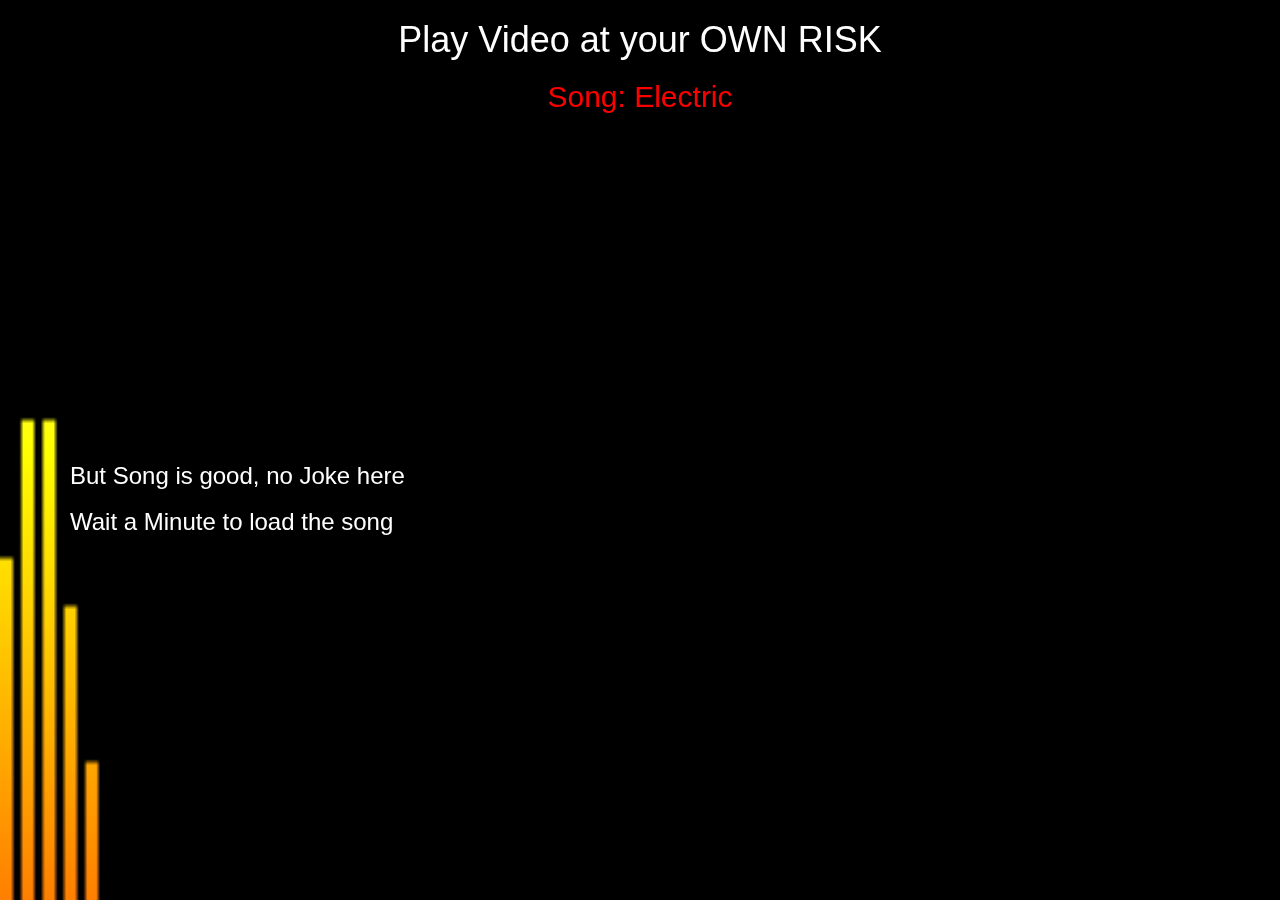
<file: assingment4.html>
<!DOCTYPE html>
<html>
<head>
	<title>Assignment 4: Audio and Video</title>
	<link rel="stylesheet" href="https://maxcdn.bootstrapcdn.com/bootstrap/3.3.7/css/bootstrap.min.css">
    <script type="text/javascript" src="jquery-1.8.0.min.js"></script>
<style type="text/css">
    canvas {
position:absolute;
top:0;
left:0;
width:100%;
height:100%;
z-index:-1;
}
body {
    background-color: black;
}
h1{
    color:white;
}
h2{color:red;}
h3{color:white;}
</style>
</head>
<body>

<canvas id="canvas"></canvas>
<div class="container">
<div align="center"><h1>Play Video at your OWN RISK</h1>
	<h2>Song: Electric</h2>
	</div>
<div class="row">
	<div class="col-md-6">
	<iframe width="560" height="315" src="https://www.youtube.com/embed/frw6uu3nonQ?rel=0&amp;showinfo=0" frameborder="0" allowfullscreen></iframe>
		<h3>But Song is good, no Joke here</h3>
		<h3>Wait a Minute to load the song</h3>
		</div>
		<div class="col-md-6">
		<iframe width="100%" height="300" scrolling="no" frameborder="no" src="https://w.soundcloud.com/player/?url=https%3A//api.soundcloud.com/playlists/288886125&amp;color=%23ff5500&amp;auto_play=false&amp;hide_related=false&amp;show_comments=true&amp;show_user=true&amp;show_reposts=false&amp;visual=true"></iframe>
<!--experimenting
<audio src="https://smp3dl.com/fileDownload/Songs/128/28094.mp3" controls autoplay loop>
</audio>-->
</div>
</div>


<script type="text/javascript">

    // create the audio context (chrome only for now)
    // create the audio context (chrome only for now)
    if (! window.AudioContext) {
        if (! window.webkitAudioContext) {
            alert('no audiocontext found');
        }
        window.AudioContext = window.webkitAudioContext;
    }
    var context = new AudioContext();
    var audioBuffer;
    var sourceNode;
    var analyser;
    var javascriptNode;

    // get the context from the canvas to draw on
    var ctx = $("#canvas").get()[0].getContext("2d");

    // create a gradient for the fill. Note the strange
    // offset, since the gradient is calculated based on
    // the canvas, not the specific element we draw
    var gradient = ctx.createLinearGradient(0,0,0,300);
    gradient.addColorStop(1,'#000000');
    gradient.addColorStop(0.75,'#ff0000');
    gradient.addColorStop(0.25,'#ffff00');
    gradient.addColorStop(0,'#ffffff');


    // load the sound
    setupAudioNodes();
    loadSound("song.mp3");


    function setupAudioNodes() {

        // setup a javascript node
        javascriptNode = context.createScriptProcessor(2048, 1, 1);
        // connect to destination, else it isn't called
        javascriptNode.connect(context.destination);


        // setup a analyzer
        analyser = context.createAnalyser();
        analyser.smoothingTimeConstant = 0.3;
        analyser.fftSize = 512;

        // create a buffer source node
        sourceNode = context.createBufferSource();
        sourceNode.connect(analyser);
        analyser.connect(javascriptNode);

        sourceNode.connect(context.destination);
    }

    // load the specified sound
    function loadSound(url) {
        var request = new XMLHttpRequest();
        request.open('GET', url, true);
        request.responseType = 'arraybuffer';

        // When loaded decode the data
        request.onload = function() {

            // decode the data
            context.decodeAudioData(request.response, function(buffer) {
                // when the audio is decoded play the sound
                playSound(buffer);
            }, onError);
        }
        request.send();
    }


    function playSound(buffer) {
        sourceNode.buffer = buffer;
        sourceNode.start(0);
    }

    // log if an error occurs
    function onError(e) {
        console.log(e);
    }

    // when the javascript node is called
    // we use information from the analyzer node
    // to draw the volume
    javascriptNode.onaudioprocess = function() {

        // get the average for the first channel
        var array =  new Uint8Array(analyser.frequencyBinCount);
        analyser.getByteFrequencyData(array);

        // clear the current state
        ctx.clearRect(0, 0, 1000, 325);

        // set the fill style
        ctx.fillStyle=gradient;
        drawSpectrum(array);

    }


    function drawSpectrum(array) {
        for ( var i = 0; i < (array.length); i++ ){
            var value = array[i];

            ctx.fillRect(i*5,325-value,3,325);
            //  console.log([i,value])
        }
    };

</script>

</body>
</html>
</file>
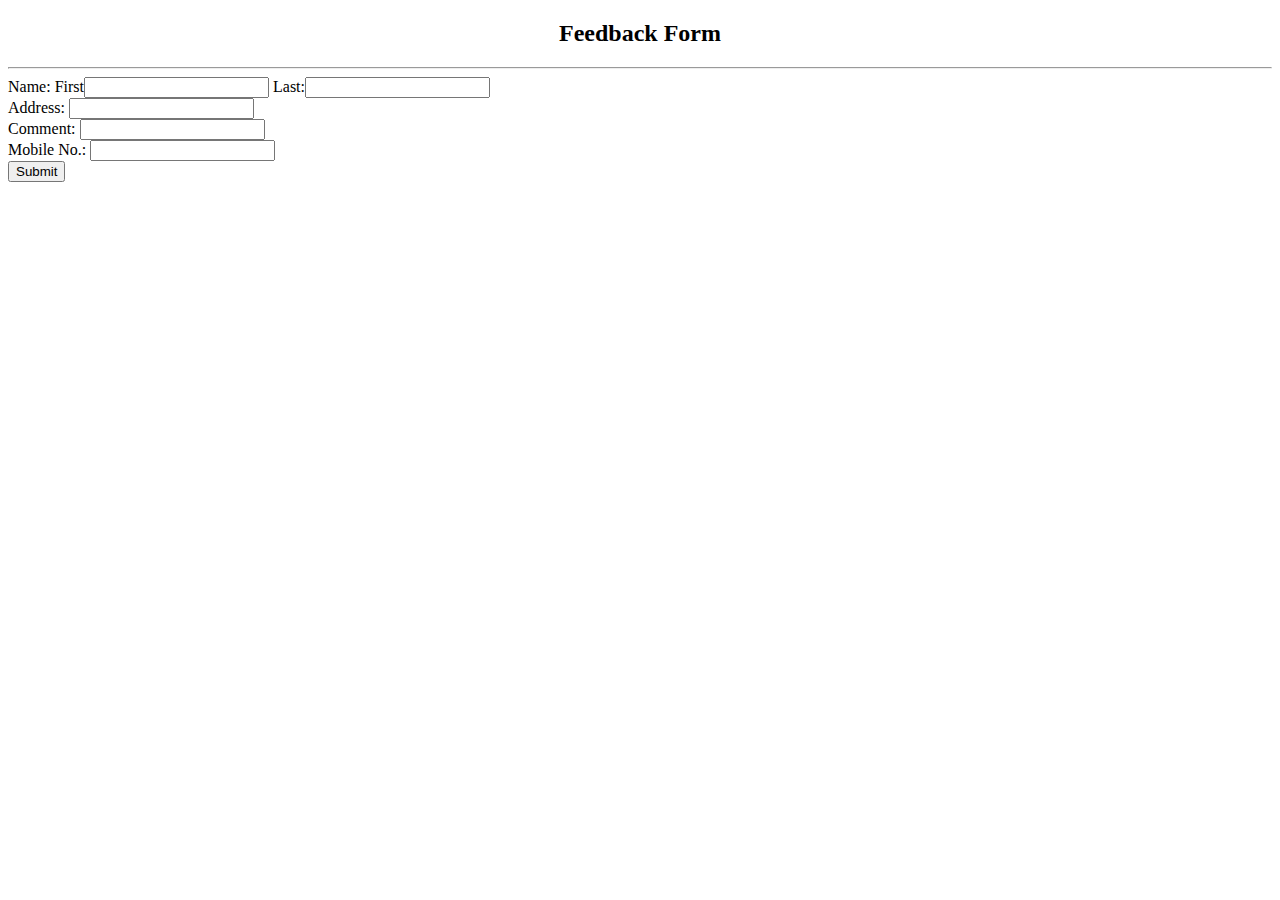
<file: assignment10/assignment10.html>
<!DOCTYPE html>
<html>
<head>
	<title>Assignment 10: Feedback Form</title>
</head>
<body>
<header>
	<h2 align="center">Feedback Form</h2>
	<hr>
</header>

<form>
	Name: First<input type="text" name="fname"> Last:<input type="text" name="lname" important> <br>
	Address: <input type="text" name="address"><br>
	Comment: <input type="text" name="comment"><br>
	Mobile No.: <input type="text" name="mobile"><br>
	<input type="submit" value="Submit">
</form>

</body>
</html>
</file>
<file: assignment6/css/grayscale.min.css>
/*!
 * Start Bootstrap - Grayscale v4.0.0-beta (http://startbootstrap.com/template-overviews/grayscale)
 * Copyright 2013-2017 Start Bootstrap
 * Licensed under MIT (https://github.com/BlackrockDigital/startbootstrap-grayscale/blob/master/LICENSE)
 */body{font-family:Lora,'Helvetica Neue',Helvetica,Arial,sans-serif;position:relative;width:100%;height:100%;color:#fff;background-color:#000}html{width:100%;height:100%}h1,h2,h3,h4,h5,h6{font-family:Cabin,'Helvetica Neue',Helvetica,Arial,sans-serif;font-weight:700;margin:0 0 35px;letter-spacing:1px;text-transform:uppercase}p{font-size:16px;line-height:1.5;margin:0 0 25px}@media (min-width:768px){p{font-size:18px;line-height:1.6;margin:0 0 35px}}a{-webkit-transition:all .2s ease-in-out;-moz-transition:all .2s ease-in-out;transition:all .2s ease-in-out;color:#42dca3}a:focus,a:hover{text-decoration:none;color:#1d9b6c}#mainNav{font-family:Cabin,'Helvetica Neue',Helvetica,Arial,sans-serif;margin-bottom:0;text-transform:uppercase;border-bottom:1px solid rgba(255,255,255,.3);background-color:#000}#mainNav .navbar-toggler{font-size:14px;padding:11px;color:#fff;border:1px solid #fff}#mainNav .navbar-brand{font-weight:700}#mainNav a{color:#fff}#mainNav .navbar-nav .nav-item{-webkit-transition:background .3s ease-in-out;-moz-transition:background .3s ease-in-out;transition:background .3s ease-in-out}#mainNav .navbar-nav .nav-item:hover{color:fade(white,80%);outline:0;background-color:transparent}#mainNav .navbar-nav .nav-item:active,#mainNav .navbar-nav .nav-item:focus{outline:0;background-color:transparent}@media (min-width:992px){#mainNav{padding-top:20px;padding-bottom:20px;-webkit-transition:background .3s ease-in-out,padding-top .3s ease-in-out,padding-bottom .3s;-moz-transition:background .3s ease-in-out,padding-top .3s ease-in-out,padding-bottom .3s;transition:background .3s ease-in-out,padding-top .3s ease-in-out,padding-bottom .3s;letter-spacing:1px;border-bottom:none;background:0 0}#mainNav.navbar-shrink{padding-top:10px;padding-bottom:10px;border-bottom:1px solid rgba(255,255,255,.3);background:#000}#mainNav .nav-link.active{outline:0;background-color:rgba(255,255,255,.3)}#mainNav .nav-link.active:hover{color:#fff}}.masthead{display:table;width:100%;height:auto;padding:200px 0;text-align:center;color:#fff;background:url(../img/intro-bg.jpg) no-repeat bottom center scroll;background-color:#000;-webkit-background-size:cover;-moz-background-size:cover;-o-background-size:cover;background-size:cover}.masthead .intro-body{display:table-cell;vertical-align:middle}.masthead .intro-body .brand-heading{font-size:50px}.masthead .intro-body .intro-text{font-size:18px}@media (min-width:768px){.masthead{height:100%;padding:0}.masthead .intro-body .brand-heading{font-size:100px}.masthead .intro-body .intro-text{font-size:22px}}.btn-circle{font-size:26px;width:55px;height:55px;margin-top:15px;line-height:38px;-webkit-transition:background .3s ease-in-out;-moz-transition:background .3s ease-in-out;transition:background .3s ease-in-out;color:#fff;border:2px solid #fff;border-radius:100%!important;background:0 0}.btn-circle:focus,.btn-circle:hover{color:#fff;outline:0;background:rgba(255,255,255,.1)}.content-section{padding-top:150px;padding-bottom:150px}.download-section{color:#fff;background:url(../img/downloads-bg.jpg) no-repeat center center scroll;background-color:#000;-webkit-background-size:cover;-moz-background-size:cover;-o-background-size:cover;background-size:cover}#map{width:100%;height:300px}@media (min-width:992px){.content-section{padding-top:200px;padding-bottom:200px}#map{height:350px}}.btn{font-family:Cabin,'Helvetica Neue',Helvetica,Arial,sans-serif;font-weight:400;-webkit-transition:all .3s ease-in-out;-moz-transition:all .3s ease-in-out;transition:all .3s ease-in-out;text-transform:uppercase;border-radius:0}.btn-default{color:#42dca3;border:1px solid #42dca3;background-color:transparent}.btn-default:focus,.btn-default:hover{color:#000;border:1px solid #42dca3;outline:0;background-color:#42dca3}ul.banner-social-buttons{margin-top:0}@media (max-width:1199px){ul.banner-social-buttons{margin-top:15px}}@media (max-width:767px){ul.banner-social-buttons li{display:block;margin-bottom:20px;padding:0}ul.banner-social-buttons li:last-child{margin-bottom:0}}footer{padding:50px 0}footer p{font-size:14px;margin:0}::-moz-selection{background:#fcfcfc;background:rgba(255,255,255,.2);text-shadow:none}::selection{background:#fcfcfc;background:rgba(255,255,255,.2);text-shadow:none}img::selection{background:0 0}img::-moz-selection{background:0 0}body{-webkit-tap-highlight-color:rgba(255,255,255,.2)}
</file>
